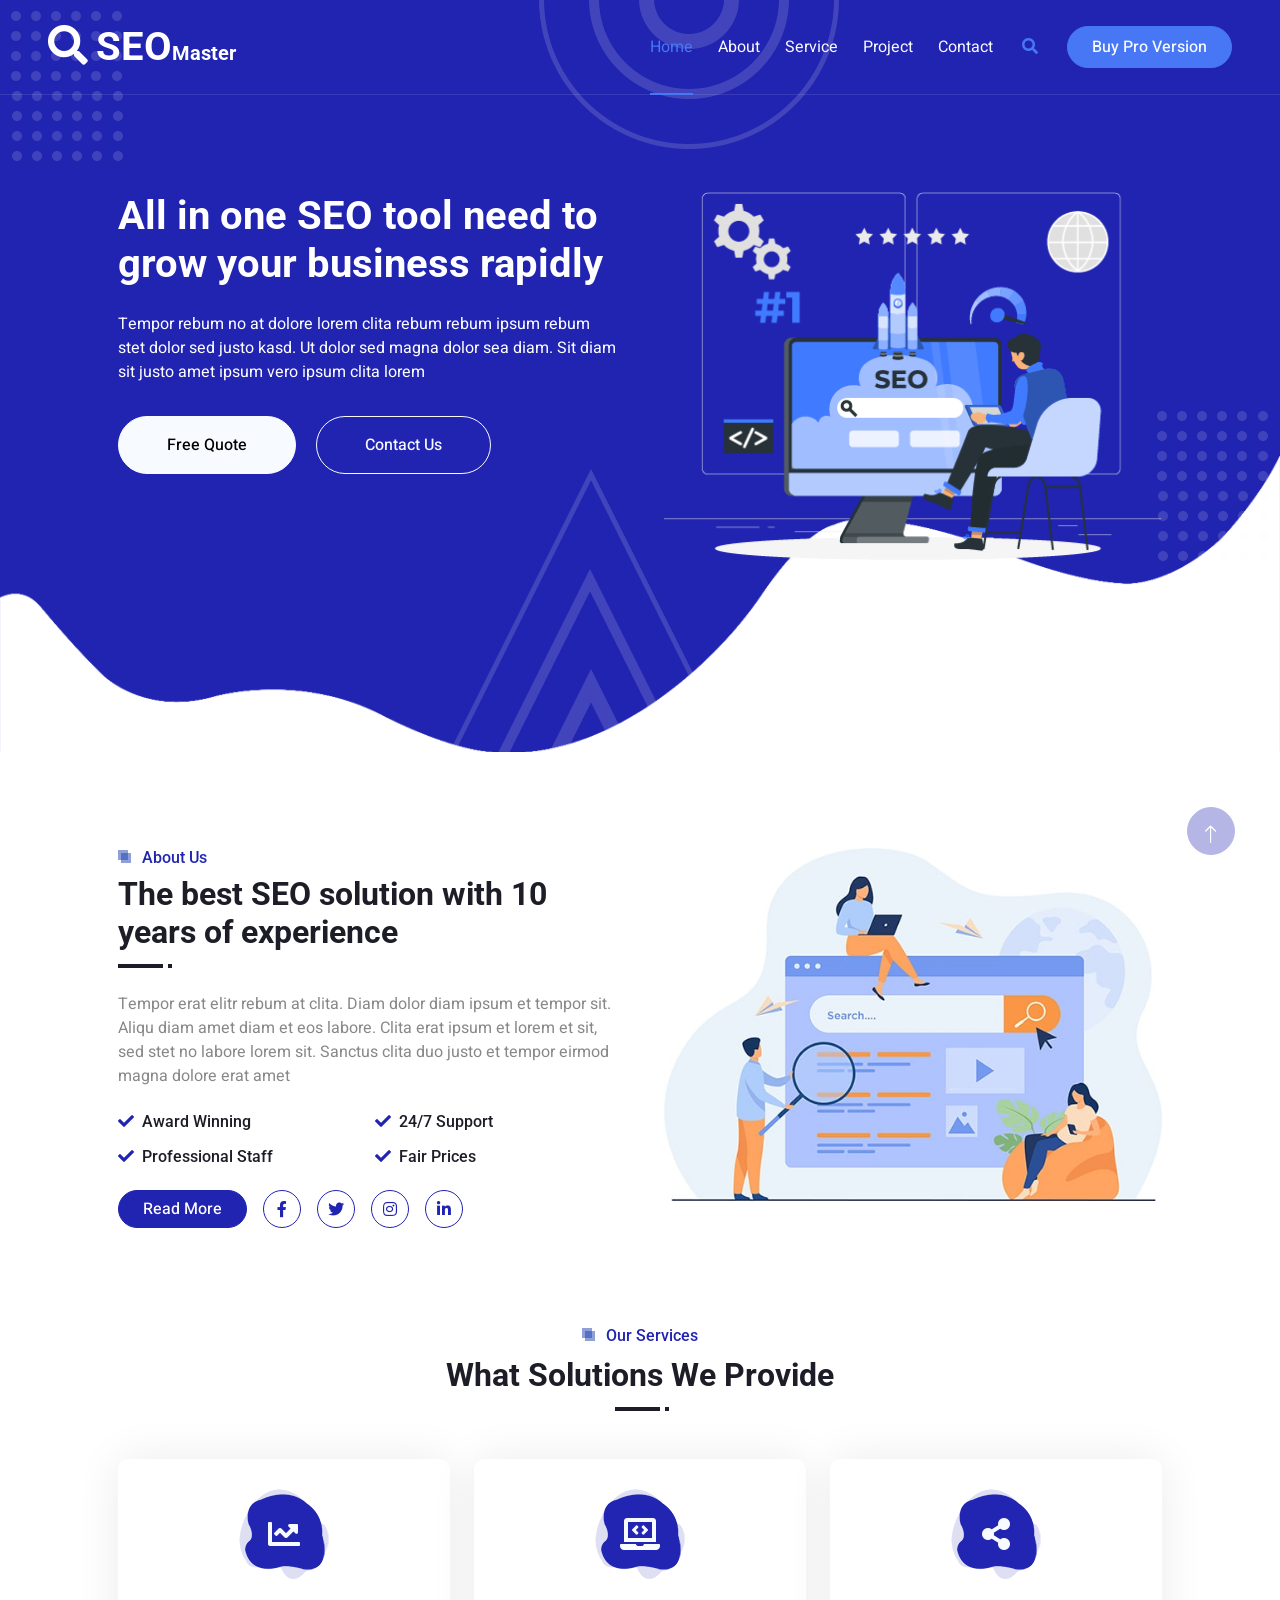
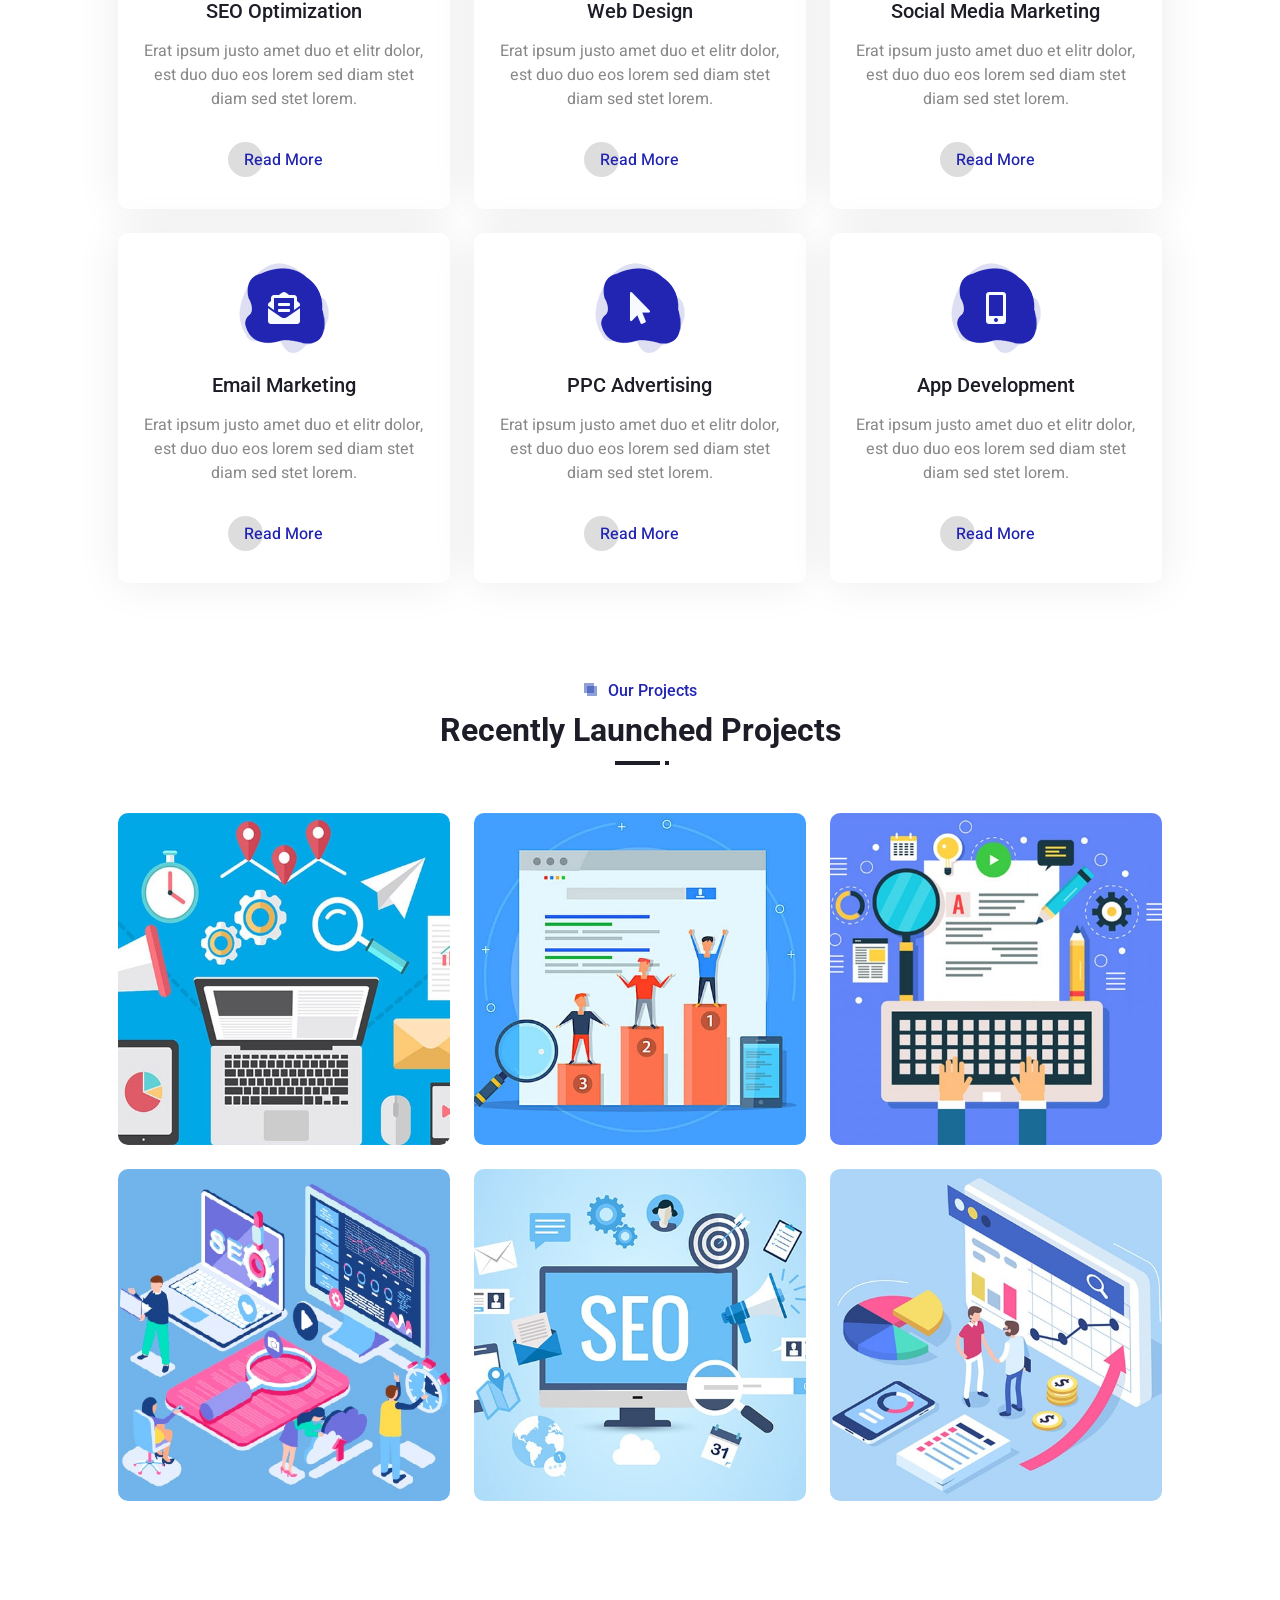
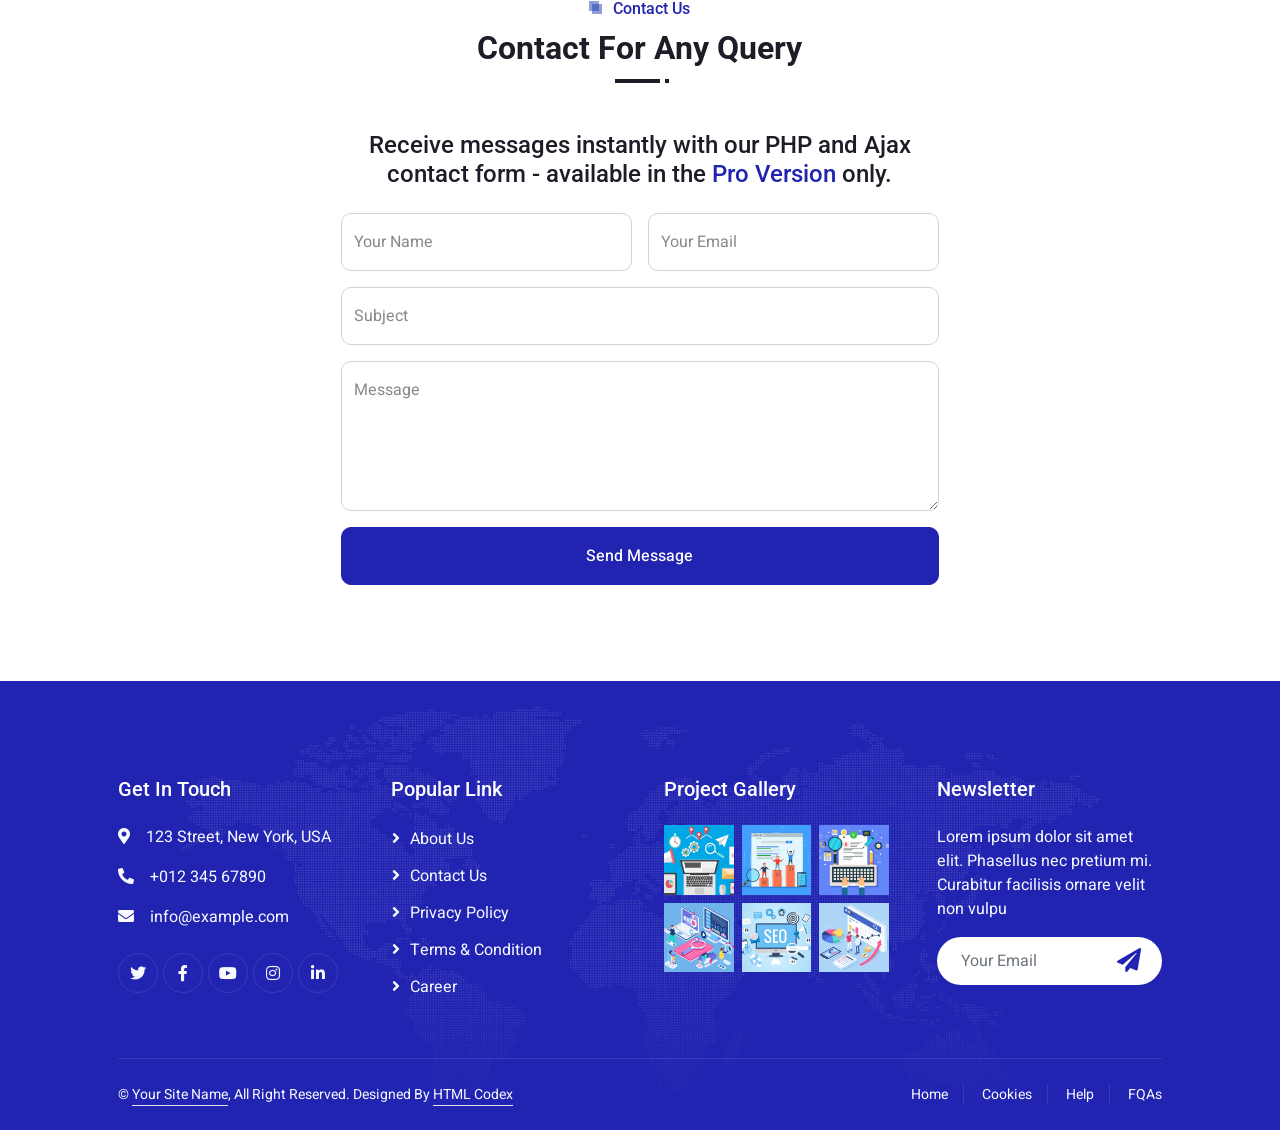
<file: SeoMaster/index.html>
<!DOCTYPE html>
<html lang="en">

<head>
    <meta charset="utf-8">
    <title>SEO Master - SEO Agency Website Template</title>
    <meta content="width=device-width, initial-scale=1.0" name="viewport">
    <meta content="" name="keywords">
    <meta content="" name="description">

    <!-- Favicon -->
    <link href="img/favicon.ico" rel="icon">

    <!-- Google Web Fonts -->
    <link rel="preconnect" href="https://fonts.googleapis.com">
    <link rel="preconnect" href="https://fonts.gstatic.com" crossorigin>
    <link href="https://fonts.googleapis.com/css2?family=Heebo:wght@400;500&family=Roboto:wght@400;500;700&display=swap" rel="stylesheet"> 

    <!-- Icon Font Stylesheet -->
    <link href="https://cdnjs.cloudflare.com/ajax/libs/font-awesome/5.10.0/css/all.min.css" rel="stylesheet">
    <link href="https://cdn.jsdelivr.net/npm/bootstrap-icons@1.4.1/font/bootstrap-icons.css" rel="stylesheet">

    <!-- Libraries Stylesheet -->
    <link href="lib/animate/animate.min.css" rel="stylesheet">

    <!-- Customized Bootstrap Stylesheet -->
    <link href="css/bootstrap.min.css" rel="stylesheet">

    <!-- Template Stylesheet -->
    <link href="css/style.css" rel="stylesheet">
</head>

<body>
    <div class="container-fluid bg-white p-0">
        <!-- Spinner Start -->
        <div id="spinner" class="show bg-white position-fixed translate-middle w-100 vh-100 top-50 start-50 d-flex align-items-center justify-content-center">
            <div class="spinner-grow text-primary" style="width: 3rem; height: 3rem;" role="status">
                <span class="sr-only">Loading...</span>
            </div>
        </div>
        <!-- Spinner End -->


        <!-- Navbar & Hero Start -->
        <div class="container-fluid position-relative p-0">
            <nav class="navbar navbar-expand-lg navbar-light px-4 px-lg-5 py-3 py-lg-0">
                <a href="" class="navbar-brand p-0">
                    <h1 class="m-0"><i class="fa fa-search me-2"></i>SEO<span class="fs-5">Master</span></h1>
                    <!-- <img src="img/logo.png" alt="Logo"> -->
                </a>
                <button class="navbar-toggler" type="button" data-bs-toggle="collapse" data-bs-target="#navbarCollapse">
                    <span class="fa fa-bars"></span>
                </button>
                <div class="collapse navbar-collapse" id="navbarCollapse">
                    <div class="navbar-nav ms-auto py-0">
                        <a href="index.html" class="nav-item nav-link active">Home</a>
                        <a href="about.html" class="nav-item nav-link">About</a>
                        <a href="service.html" class="nav-item nav-link">Service</a>
                        <a href="project.html" class="nav-item nav-link">Project</a>
                        <a href="contact.html" class="nav-item nav-link">Contact</a>
                    </div>
                    <butaton type="button" class="btn text-secondary ms-3"><i class="fa fa-search"></i></butaton>
                    <a href="https://htmlcodex.com/downloading/?item=2059" class="btn btn-secondary text-light rounded-pill py-2 px-4 ms-3">Buy Pro Version</a>
                </div>
            </nav>

            <div class="container-fluid py-5 bg-primary hero-header mb-5">
                <div class="container my-5 py-5 px-lg-5">
                    <div class="row g-5 py-5">
                        <div class="col-lg-6 text-center text-lg-start">
                            <h1 class="text-white mb-4 animated zoomIn">All in one SEO tool need to grow your business rapidly</h1>
                            <p class="text-white pb-3 animated zoomIn">Tempor rebum no at dolore lorem clita rebum rebum ipsum rebum stet dolor sed justo kasd. Ut dolor sed magna dolor sea diam. Sit diam sit justo amet ipsum vero ipsum clita lorem</p>
                            <a href="" class="btn btn-light py-sm-3 px-sm-5 rounded-pill me-3 animated slideInLeft">Free Quote</a>
                            <a href="" class="btn btn-outline-light py-sm-3 px-sm-5 rounded-pill animated slideInRight">Contact Us</a>
                        </div>
                        <div class="col-lg-6 text-center text-lg-start">
                            <img class="img-fluid" src="img/hero.png" alt="">
                        </div>
                    </div>
                </div>
            </div>
        </div>
        <!-- Navbar & Hero End -->


        <!-- About Start -->
        <div class="container-fluid py-5">
            <div class="container px-lg-5">
                <div class="row g-5">
                    <div class="col-lg-6 wow fadeInUp" data-wow-delay="0.1s">
                        <div class="section-title position-relative mb-4 pb-2">
                            <h6 class="position-relative text-primary ps-4">About Us</h6>
                            <h2 class="mt-2">The best SEO solution with 10 years of experience</h2>
                        </div>
                        <p class="mb-4">Tempor erat elitr rebum at clita. Diam dolor diam ipsum et tempor sit. Aliqu diam amet diam et eos labore. Clita erat ipsum et lorem et sit, sed stet no labore lorem sit. Sanctus clita duo justo et tempor eirmod magna dolore erat amet</p>
                        <div class="row g-3">
                            <div class="col-sm-6">
                                <h6 class="mb-3"><i class="fa fa-check text-primary me-2"></i>Award Winning</h6>
                                <h6 class="mb-0"><i class="fa fa-check text-primary me-2"></i>Professional Staff</h6>
                            </div>
                            <div class="col-sm-6">
                                <h6 class="mb-3"><i class="fa fa-check text-primary me-2"></i>24/7 Support</h6>
                                <h6 class="mb-0"><i class="fa fa-check text-primary me-2"></i>Fair Prices</h6>
                            </div>
                        </div>
                        <div class="d-flex align-items-center mt-4">
                            <a class="btn btn-primary rounded-pill px-4 me-3" href="">Read More</a>
                            <a class="btn btn-outline-primary btn-square me-3" href=""><i class="fab fa-facebook-f"></i></a>
                            <a class="btn btn-outline-primary btn-square me-3" href=""><i class="fab fa-twitter"></i></a>
                            <a class="btn btn-outline-primary btn-square me-3" href=""><i class="fab fa-instagram"></i></a>
                            <a class="btn btn-outline-primary btn-square" href=""><i class="fab fa-linkedin-in"></i></a>
                        </div>
                    </div>
                    <div class="col-lg-6">
                        <img class="img-fluid wow zoomIn" data-wow-delay="0.5s" src="img/about.jpg">
                    </div>
                </div>
            </div>
        </div>
        <!-- About End -->


        <!-- Service Start -->
        <div class="container-fluid py-5">
            <div class="container px-lg-5">
                <div class="section-title position-relative text-center mb-5 pb-2 wow fadeInUp" data-wow-delay="0.1s">
                    <h6 class="position-relative d-inline text-primary ps-4">Our Services</h6>
                    <h2 class="mt-2">What Solutions We Provide</h2>
                </div>
                <div class="row g-4">
                    <div class="col-lg-4 col-md-6 wow zoomIn" data-wow-delay="0.1s">
                        <div class="service-item d-flex flex-column justify-content-center text-center rounded">
                            <div class="service-icon flex-shrink-0">
                                <i class="fa fa-chart-line fa-2x"></i>
                            </div>
                            <h5 class="mb-3">SEO Optimization</h5>
                            <p>Erat ipsum justo amet duo et elitr dolor, est duo duo eos lorem sed diam stet diam sed stet lorem.</p>
                            <a class="btn px-3 mt-auto mx-auto" href="">Read More</a>
                        </div>
                    </div>
                    <div class="col-lg-4 col-md-6 wow zoomIn" data-wow-delay="0.3s">
                        <div class="service-item d-flex flex-column justify-content-center text-center rounded">
                            <div class="service-icon flex-shrink-0">
                                <i class="fa fa-laptop-code fa-2x"></i>
                            </div>
                            <h5 class="mb-3">Web Design</h5>
                            <p>Erat ipsum justo amet duo et elitr dolor, est duo duo eos lorem sed diam stet diam sed stet lorem.</p>
                            <a class="btn px-3 mt-auto mx-auto" href="">Read More</a>
                        </div>
                    </div>
                    <div class="col-lg-4 col-md-6 wow zoomIn" data-wow-delay="0.6s">
                        <div class="service-item d-flex flex-column justify-content-center text-center rounded">
                            <div class="service-icon flex-shrink-0">
                                <i class="fa fa-share-alt fa-2x"></i>
                            </div>
                            <h5 class="mb-3">Social Media Marketing</h5>
                            <p>Erat ipsum justo amet duo et elitr dolor, est duo duo eos lorem sed diam stet diam sed stet lorem.</p>
                            <a class="btn px-3 mt-auto mx-auto" href="">Read More</a>
                        </div>
                    </div>
                    <div class="col-lg-4 col-md-6 wow zoomIn" data-wow-delay="0.1s">
                        <div class="service-item d-flex flex-column justify-content-center text-center rounded">
                            <div class="service-icon flex-shrink-0">
                                <i class="fa fa-envelope-open-text fa-2x"></i>
                            </div>
                            <h5 class="mb-3">Email Marketing</h5>
                            <p>Erat ipsum justo amet duo et elitr dolor, est duo duo eos lorem sed diam stet diam sed stet lorem.</p>
                            <a class="btn px-3 mt-auto mx-auto" href="">Read More</a>
                        </div>
                    </div>
                    <div class="col-lg-4 col-md-6 wow zoomIn" data-wow-delay="0.3s">
                        <div class="service-item d-flex flex-column justify-content-center text-center rounded">
                            <div class="service-icon flex-shrink-0">
                                <i class="fa fa-mouse-pointer fa-2x"></i>
                            </div>
                            <h5 class="mb-3">PPC Advertising</h5>
                            <p>Erat ipsum justo amet duo et elitr dolor, est duo duo eos lorem sed diam stet diam sed stet lorem.</p>
                            <a class="btn px-3 mt-auto mx-auto" href="">Read More</a>
                        </div>
                    </div>
                    <div class="col-lg-4 col-md-6 wow zoomIn" data-wow-delay="0.6s">
                        <div class="service-item d-flex flex-column justify-content-center text-center rounded">
                            <div class="service-icon flex-shrink-0">
                                <i class="fa fa-mobile-alt fa-2x"></i>
                            </div>
                            <h5 class="mb-3">App Development</h5>
                            <p>Erat ipsum justo amet duo et elitr dolor, est duo duo eos lorem sed diam stet diam sed stet lorem.</p>
                            <a class="btn px-3 mt-auto mx-auto" href="">Read More</a>
                        </div>
                    </div>
                </div>
            </div>
        </div>
        <!-- Service End -->


        <!-- Portfolio Start -->
        <div class="container-fluid py-5">
            <div class="container px-lg-5">
                <div class="section-title position-relative text-center mb-5 pb-2 wow fadeInUp" data-wow-delay="0.1s">
                    <h6 class="position-relative d-inline text-primary ps-4">Our Projects</h6>
                    <h2 class="mt-2">Recently Launched Projects</h2>
                </div>
                <div class="row g-4">
                    <div class="col-lg-4 col-md-6 portfolio-item wow zoomIn" data-wow-delay="0.1s">
                        <div class="position-relative rounded overflow-hidden">
                            <img class="img-fluid w-100" src="img/portfolio-1.jpg" alt="">
                            <div class="portfolio-overlay">
                                <a class="btn btn-light" href="img/portfolio-1.jpg"><i class="fa fa-plus fa-2x text-primary"></i></a>
                                <div class="mt-auto">
                                    <small class="text-white"><i class="fa fa-folder me-2"></i>Web Design</small>
                                    <a class="h5 d-block text-white mt-1 mb-0" href="">Project Name</a>
                                </div>
                            </div>
                        </div>
                    </div>
                    <div class="col-lg-4 col-md-6 portfolio-item wow zoomIn" data-wow-delay="0.3s">
                        <div class="position-relative rounded overflow-hidden">
                            <img class="img-fluid w-100" src="img/portfolio-2.jpg" alt="">
                            <div class="portfolio-overlay">
                                <a class="btn btn-light" href="img/portfolio-2.jpg"><i class="fa fa-plus fa-2x text-primary"></i></a>
                                <div class="mt-auto">
                                    <small class="text-white"><i class="fa fa-folder me-2"></i>Web Design</small>
                                    <a class="h5 d-block text-white mt-1 mb-0" href="">Project Name</a>
                                </div>
                            </div>
                        </div>
                    </div>
                    <div class="col-lg-4 col-md-6 portfolio-item wow zoomIn" data-wow-delay="0.6s">
                        <div class="position-relative rounded overflow-hidden">
                            <img class="img-fluid w-100" src="img/portfolio-3.jpg" alt="">
                            <div class="portfolio-overlay">
                                <a class="btn btn-light" href="img/portfolio-3.jpg"><i class="fa fa-plus fa-2x text-primary"></i></a>
                                <div class="mt-auto">
                                    <small class="text-white"><i class="fa fa-folder me-2"></i>Web Design</small>
                                    <a class="h5 d-block text-white mt-1 mb-0" href="">Project Name</a>
                                </div>
                            </div>
                        </div>
                    </div>
                    <div class="col-lg-4 col-md-6 portfolio-item wow zoomIn" data-wow-delay="0.1s">
                        <div class="position-relative rounded overflow-hidden">
                            <img class="img-fluid w-100" src="img/portfolio-4.jpg" alt="">
                            <div class="portfolio-overlay">
                                <a class="btn btn-light" href="img/portfolio-4.jpg"><i class="fa fa-plus fa-2x text-primary"></i></a>
                                <div class="mt-auto">
                                    <small class="text-white"><i class="fa fa-folder me-2"></i>Web Design</small>
                                    <a class="h5 d-block text-white mt-1 mb-0" href="">Project Name</a>
                                </div>
                            </div>
                        </div>
                    </div>
                    <div class="col-lg-4 col-md-6 portfolio-item wow zoomIn" data-wow-delay="0.3s">
                        <div class="position-relative rounded overflow-hidden">
                            <img class="img-fluid w-100" src="img/portfolio-5.jpg" alt="">
                            <div class="portfolio-overlay">
                                <a class="btn btn-light" href="img/portfolio-5.jpg"><i class="fa fa-plus fa-2x text-primary"></i></a>
                                <div class="mt-auto">
                                    <small class="text-white"><i class="fa fa-folder me-2"></i>Web Design</small>
                                    <a class="h5 d-block text-white mt-1 mb-0" href="">Project Name</a>
                                </div>
                            </div>
                        </div>
                    </div>
                    <div class="col-lg-4 col-md-6 portfolio-item wow zoomIn" data-wow-delay="0.6s">
                        <div class="position-relative rounded overflow-hidden">
                            <img class="img-fluid w-100" src="img/portfolio-6.jpg" alt="">
                            <div class="portfolio-overlay">
                                <a class="btn btn-light" href="img/portfolio-6.jpg"><i class="fa fa-plus fa-2x text-primary"></i></a>
                                <div class="mt-auto">
                                    <small class="text-white"><i class="fa fa-folder me-2"></i>Web Design</small>
                                    <a class="h5 d-block text-white mt-1 mb-0" href="">Project Name</a>
                                </div>
                            </div>
                        </div>
                    </div>
                </div>
            </div>
        </div>
        <!-- Portfolio End -->


        <!-- Contact Start -->
        <div class="container-fluid py-5">
            <div class="container px-lg-5">
                <div class="row justify-content-center">
                    <div class="col-lg-7">
                        <div class="section-title position-relative text-center mb-5 pb-2 wow fadeInUp" data-wow-delay="0.1s">
                            <h6 class="position-relative d-inline text-primary ps-4">Contact Us</h6>
                            <h2 class="mt-2">Contact For Any Query</h2>
                        </div>
                        <div class="wow fadeInUp" data-wow-delay="0.3s">
                            <h4 class="text-center mb-4">Receive messages instantly with our PHP and Ajax contact form - available in the <a href="https://htmlcodex.com/downloading/?item=2059">Pro Version</a> only.</h4>
                            <form>
                                <div class="row g-3">
                                    <div class="col-md-6">
                                        <div class="form-floating">
                                            <input type="text" class="form-control" id="name" placeholder="Your Name">
                                            <label for="name">Your Name</label>
                                        </div>
                                    </div>
                                    <div class="col-md-6">
                                        <div class="form-floating">
                                            <input type="email" class="form-control" id="email" placeholder="Your Email">
                                            <label for="email">Your Email</label>
                                        </div>
                                    </div>
                                    <div class="col-12">
                                        <div class="form-floating">
                                            <input type="text" class="form-control" id="subject" placeholder="Subject">
                                            <label for="subject">Subject</label>
                                        </div>
                                    </div>
                                    <div class="col-12">
                                        <div class="form-floating">
                                            <textarea class="form-control" placeholder="Leave a message here" id="message" style="height: 150px"></textarea>
                                            <label for="message">Message</label>
                                        </div>
                                    </div>
                                    <div class="col-12">
                                        <button class="btn btn-primary w-100 py-3" type="submit">Send Message</button>
                                    </div>
                                </div>
                            </form>
                        </div>
                    </div>
                </div>
            </div>
        </div>
        <!-- Contact End -->


        <!-- Footer Start -->
        <div class="container-fluid bg-primary text-light footer mt-5 pt-5 wow fadeIn" data-wow-delay="0.1s">
            <div class="container py-5 px-lg-5">
                <div class="row g-5">
                    <div class="col-md-6 col-lg-3">
                        <h5 class="text-white mb-4">Get In Touch</h5>
                        <p><i class="fa fa-map-marker-alt me-3"></i>123 Street, New York, USA</p>
                        <p><i class="fa fa-phone-alt me-3"></i>+012 345 67890</p>
                        <p><i class="fa fa-envelope me-3"></i>info@example.com</p>
                        <div class="d-flex pt-2">
                            <a class="btn btn-outline-light btn-social" href=""><i class="fab fa-twitter"></i></a>
                            <a class="btn btn-outline-light btn-social" href=""><i class="fab fa-facebook-f"></i></a>
                            <a class="btn btn-outline-light btn-social" href=""><i class="fab fa-youtube"></i></a>
                            <a class="btn btn-outline-light btn-social" href=""><i class="fab fa-instagram"></i></a>
                            <a class="btn btn-outline-light btn-social" href=""><i class="fab fa-linkedin-in"></i></a>
                        </div>
                    </div>
                    <div class="col-md-6 col-lg-3">
                        <h5 class="text-white mb-4">Popular Link</h5>
                        <a class="btn btn-link" href="">About Us</a>
                        <a class="btn btn-link" href="">Contact Us</a>
                        <a class="btn btn-link" href="">Privacy Policy</a>
                        <a class="btn btn-link" href="">Terms & Condition</a>
                        <a class="btn btn-link" href="">Career</a>
                    </div>
                    <div class="col-md-6 col-lg-3">
                        <h5 class="text-white mb-4">Project Gallery</h5>
                        <div class="row g-2">
                            <div class="col-4">
                                <img class="img-fluid" src="img/portfolio-1.jpg" alt="Image">
                            </div>
                            <div class="col-4">
                                <img class="img-fluid" src="img/portfolio-2.jpg" alt="Image">
                            </div>
                            <div class="col-4">
                                <img class="img-fluid" src="img/portfolio-3.jpg" alt="Image">
                            </div>
                            <div class="col-4">
                                <img class="img-fluid" src="img/portfolio-4.jpg" alt="Image">
                            </div>
                            <div class="col-4">
                                <img class="img-fluid" src="img/portfolio-5.jpg" alt="Image">
                            </div>
                            <div class="col-4">
                                <img class="img-fluid" src="img/portfolio-6.jpg" alt="Image">
                            </div>
                        </div>
                    </div>
                    <div class="col-md-6 col-lg-3">
                        <h5 class="text-white mb-4">Newsletter</h5>
                        <p>Lorem ipsum dolor sit amet elit. Phasellus nec pretium mi. Curabitur facilisis ornare velit non vulpu</p>
                        <div class="position-relative w-100 mt-3">
                            <input class="form-control border-0 rounded-pill w-100 ps-4 pe-5" type="text" placeholder="Your Email" style="height: 48px;">
                            <button type="button" class="btn shadow-none position-absolute top-0 end-0 mt-1 me-2"><i class="fa fa-paper-plane text-primary fs-4"></i></button>
                        </div>
                    </div>
                </div>
            </div>
            <div class="container px-lg-5">
                <div class="copyright">
                    <div class="row">
                        <div class="col-md-6 text-center text-md-start mb-3 mb-md-0">
                            &copy; <a class="border-bottom" href="#">Your Site Name</a>, All Right Reserved. 
							<!--/*** The author’s attribution link below must remain intact on your website. ***/-->
                            <!--/*** If you wish to remove this credit link, please purchase the Pro Version from https://htmlcodex.com . ***/-->
                            Designed By <a class="border-bottom" href="https://htmlcodex.com">HTML Codex</a>
                        </div>
                        <div class="col-md-6 text-center text-md-end">
                            <div class="footer-menu">
                                <a href="">Home</a>
                                <a href="">Cookies</a>
                                <a href="">Help</a>
                                <a href="">FQAs</a>
                            </div>
                        </div>
                    </div>
                </div>
            </div>
        </div>
        <!-- Footer End -->


        <!-- Back to Top -->
        <a href="#" class="btn btn-lg btn-primary btn-lg-square back-to-top pt-2"><i class="bi bi-arrow-up"></i></a>
    </div>

    <!-- JavaScript Libraries -->
    <script src="https://code.jquery.com/jquery-3.4.1.min.js"></script>
    <script src="https://cdn.jsdelivr.net/npm/bootstrap@5.0.0/dist/js/bootstrap.bundle.min.js"></script>
    <script src="lib/wow/wow.min.js"></script>
    <script src="lib/easing/easing.min.js"></script>
    <script src="lib/waypoints/waypoints.min.js"></script>

    <!-- Template Javascript -->
    <script src="js/main.js"></script>
</body>

</html>
</file>
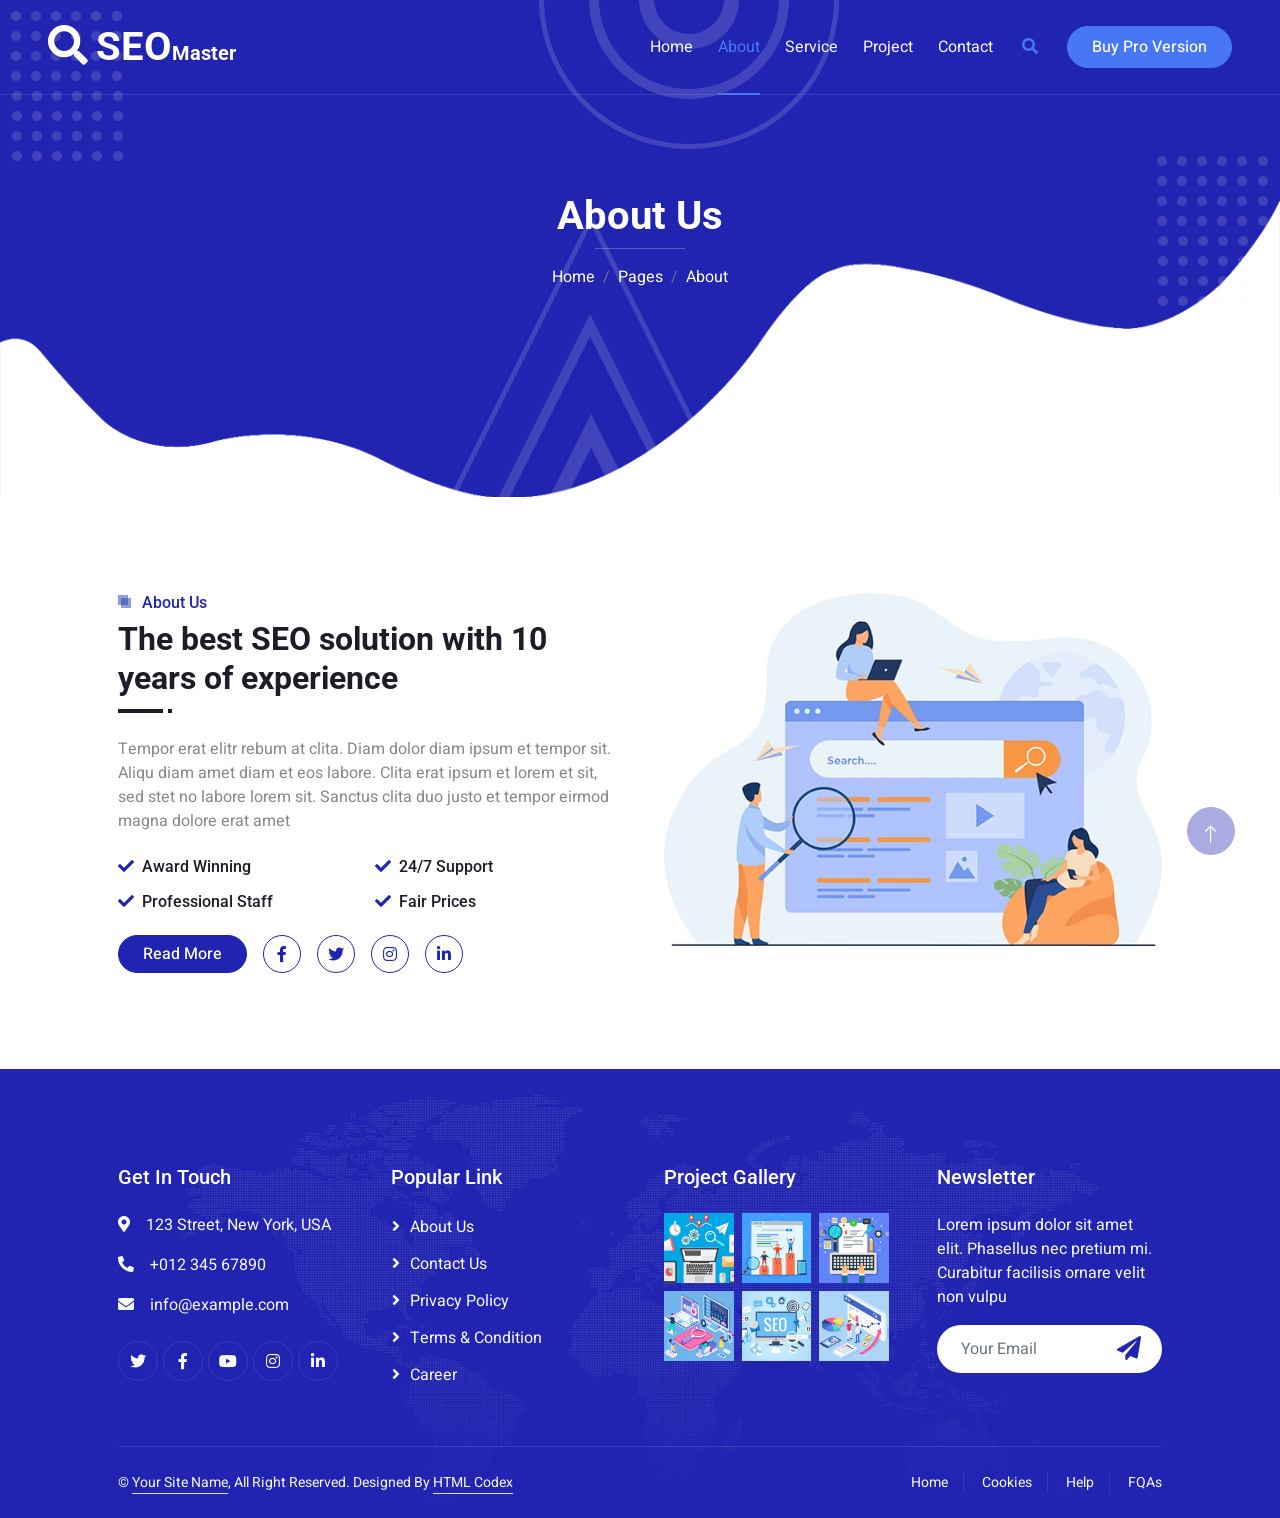
<file: SeoMaster/about.html>
<!DOCTYPE html>
<html lang="en">

<head>
    <meta charset="utf-8">
    <title>SEO Master - SEO Agency Website Template</title>
    <meta content="width=device-width, initial-scale=1.0" name="viewport">
    <meta content="" name="keywords">
    <meta content="" name="description">

    <!-- Favicon -->
    <link href="img/favicon.ico" rel="icon">

    <!-- Google Web Fonts -->
    <link rel="preconnect" href="https://fonts.googleapis.com">
    <link rel="preconnect" href="https://fonts.gstatic.com" crossorigin>
    <link href="https://fonts.googleapis.com/css2?family=Heebo:wght@400;500&family=Roboto:wght@400;500;700&display=swap" rel="stylesheet"> 

    <!-- Icon Font Stylesheet -->
    <link href="https://cdnjs.cloudflare.com/ajax/libs/font-awesome/5.10.0/css/all.min.css" rel="stylesheet">
    <link href="https://cdn.jsdelivr.net/npm/bootstrap-icons@1.4.1/font/bootstrap-icons.css" rel="stylesheet">

    <!-- Libraries Stylesheet -->
    <link href="lib/animate/animate.min.css" rel="stylesheet">

    <!-- Customized Bootstrap Stylesheet -->
    <link href="css/bootstrap.min.css" rel="stylesheet">

    <!-- Template Stylesheet -->
    <link href="css/style.css" rel="stylesheet">
</head>

<body>
    <div class="container-fluid bg-white p-0">
        <!-- Spinner Start -->
        <div id="spinner" class="show bg-white position-fixed translate-middle w-100 vh-100 top-50 start-50 d-flex align-items-center justify-content-center">
            <div class="spinner-grow text-primary" style="width: 3rem; height: 3rem;" role="status">
                <span class="sr-only">Loading...</span>
            </div>
        </div>
        <!-- Spinner End -->


        <!-- Navbar & Hero Start -->
        <div class="container-fluid position-relative p-0">
            <nav class="navbar navbar-expand-lg navbar-light px-4 px-lg-5 py-3 py-lg-0">
                <a href="" class="navbar-brand p-0">
                    <h1 class="m-0"><i class="fa fa-search me-2"></i>SEO<span class="fs-5">Master</span></h1>
                    <!-- <img src="img/logo.png" alt="Logo"> -->
                </a>
                <button class="navbar-toggler" type="button" data-bs-toggle="collapse" data-bs-target="#navbarCollapse">
                    <span class="fa fa-bars"></span>
                </button>
                <div class="collapse navbar-collapse" id="navbarCollapse">
                    <div class="navbar-nav ms-auto py-0">
                        <a href="index.html" class="nav-item nav-link">Home</a>
                        <a href="about.html" class="nav-item nav-link active">About</a>
                        <a href="service.html" class="nav-item nav-link">Service</a>
                        <a href="project.html" class="nav-item nav-link">Project</a>
                        <a href="contact.html" class="nav-item nav-link">Contact</a>
                    </div>
                    <butaton type="button" class="btn text-secondary ms-3"><i class="fa fa-search"></i></butaton>
                    <a href="https://htmlcodex.com/downloading/?item=2059" class="btn btn-secondary text-light rounded-pill py-2 px-4 ms-3">Buy Pro Version</a>
                </div>
            </nav>

            <div class="container-fluid py-5 bg-primary hero-header mb-5">
                <div class="container my-5 py-5 px-lg-5">
                    <div class="row g-5 py-5">
                        <div class="col-12 text-center">
                            <h1 class="text-white animated zoomIn">About Us</h1>
                            <hr class="bg-white mx-auto mt-0" style="width: 90px;">
                            <nav aria-label="breadcrumb">
                                <ol class="breadcrumb justify-content-center">
                                    <li class="breadcrumb-item"><a class="text-white" href="#">Home</a></li>
                                    <li class="breadcrumb-item"><a class="text-white" href="#">Pages</a></li>
                                    <li class="breadcrumb-item text-white active" aria-current="page">About</li>
                                </ol>
                            </nav>
                        </div>
                    </div>
                </div>
            </div>
        </div>
        <!-- Navbar & Hero End -->


        <!-- About Start -->
        <div class="container-fluid py-5">
            <div class="container px-lg-5">
                <div class="row g-5">
                    <div class="col-lg-6 wow fadeInUp" data-wow-delay="0.1s">
                        <div class="section-title position-relative mb-4 pb-2">
                            <h6 class="position-relative text-primary ps-4">About Us</h6>
                            <h2 class="mt-2">The best SEO solution with 10 years of experience</h2>
                        </div>
                        <p class="mb-4">Tempor erat elitr rebum at clita. Diam dolor diam ipsum et tempor sit. Aliqu diam amet diam et eos labore. Clita erat ipsum et lorem et sit, sed stet no labore lorem sit. Sanctus clita duo justo et tempor eirmod magna dolore erat amet</p>
                        <div class="row g-3">
                            <div class="col-sm-6">
                                <h6 class="mb-3"><i class="fa fa-check text-primary me-2"></i>Award Winning</h6>
                                <h6 class="mb-0"><i class="fa fa-check text-primary me-2"></i>Professional Staff</h6>
                            </div>
                            <div class="col-sm-6">
                                <h6 class="mb-3"><i class="fa fa-check text-primary me-2"></i>24/7 Support</h6>
                                <h6 class="mb-0"><i class="fa fa-check text-primary me-2"></i>Fair Prices</h6>
                            </div>
                        </div>
                        <div class="d-flex align-items-center mt-4">
                            <a class="btn btn-primary rounded-pill px-4 me-3" href="">Read More</a>
                            <a class="btn btn-outline-primary btn-square me-3" href=""><i class="fab fa-facebook-f"></i></a>
                            <a class="btn btn-outline-primary btn-square me-3" href=""><i class="fab fa-twitter"></i></a>
                            <a class="btn btn-outline-primary btn-square me-3" href=""><i class="fab fa-instagram"></i></a>
                            <a class="btn btn-outline-primary btn-square" href=""><i class="fab fa-linkedin-in"></i></a>
                        </div>
                    </div>
                    <div class="col-lg-6">
                        <img class="img-fluid wow zoomIn" data-wow-delay="0.5s" src="img/about.jpg">
                    </div>
                </div>
            </div>
        </div>
        <!-- About End -->
        

        <!-- Footer Start -->
        <div class="container-fluid bg-primary text-light footer mt-5 pt-5 wow fadeIn" data-wow-delay="0.1s">
            <div class="container py-5 px-lg-5">
                <div class="row g-5">
                    <div class="col-md-6 col-lg-3">
                        <h5 class="text-white mb-4">Get In Touch</h5>
                        <p><i class="fa fa-map-marker-alt me-3"></i>123 Street, New York, USA</p>
                        <p><i class="fa fa-phone-alt me-3"></i>+012 345 67890</p>
                        <p><i class="fa fa-envelope me-3"></i>info@example.com</p>
                        <div class="d-flex pt-2">
                            <a class="btn btn-outline-light btn-social" href=""><i class="fab fa-twitter"></i></a>
                            <a class="btn btn-outline-light btn-social" href=""><i class="fab fa-facebook-f"></i></a>
                            <a class="btn btn-outline-light btn-social" href=""><i class="fab fa-youtube"></i></a>
                            <a class="btn btn-outline-light btn-social" href=""><i class="fab fa-instagram"></i></a>
                            <a class="btn btn-outline-light btn-social" href=""><i class="fab fa-linkedin-in"></i></a>
                        </div>
                    </div>
                    <div class="col-md-6 col-lg-3">
                        <h5 class="text-white mb-4">Popular Link</h5>
                        <a class="btn btn-link" href="">About Us</a>
                        <a class="btn btn-link" href="">Contact Us</a>
                        <a class="btn btn-link" href="">Privacy Policy</a>
                        <a class="btn btn-link" href="">Terms & Condition</a>
                        <a class="btn btn-link" href="">Career</a>
                    </div>
                    <div class="col-md-6 col-lg-3">
                        <h5 class="text-white mb-4">Project Gallery</h5>
                        <div class="row g-2">
                            <div class="col-4">
                                <img class="img-fluid" src="img/portfolio-1.jpg" alt="Image">
                            </div>
                            <div class="col-4">
                                <img class="img-fluid" src="img/portfolio-2.jpg" alt="Image">
                            </div>
                            <div class="col-4">
                                <img class="img-fluid" src="img/portfolio-3.jpg" alt="Image">
                            </div>
                            <div class="col-4">
                                <img class="img-fluid" src="img/portfolio-4.jpg" alt="Image">
                            </div>
                            <div class="col-4">
                                <img class="img-fluid" src="img/portfolio-5.jpg" alt="Image">
                            </div>
                            <div class="col-4">
                                <img class="img-fluid" src="img/portfolio-6.jpg" alt="Image">
                            </div>
                        </div>
                    </div>
                    <div class="col-md-6 col-lg-3">
                        <h5 class="text-white mb-4">Newsletter</h5>
                        <p>Lorem ipsum dolor sit amet elit. Phasellus nec pretium mi. Curabitur facilisis ornare velit non vulpu</p>
                        <div class="position-relative w-100 mt-3">
                            <input class="form-control border-0 rounded-pill w-100 ps-4 pe-5" type="text" placeholder="Your Email" style="height: 48px;">
                            <button type="button" class="btn shadow-none position-absolute top-0 end-0 mt-1 me-2"><i class="fa fa-paper-plane text-primary fs-4"></i></button>
                        </div>
                    </div>
                </div>
            </div>
            <div class="container px-lg-5">
                <div class="copyright">
                    <div class="row">
                        <div class="col-md-6 text-center text-md-start mb-3 mb-md-0">
                            &copy; <a class="border-bottom" href="#">Your Site Name</a>, All Right Reserved. 
							<!--/*** The author’s attribution link below must remain intact on your website. ***/-->
                            <!--/*** If you wish to remove this credit link, please purchase the Pro Version from https://htmlcodex.com . ***/-->
                            Designed By <a class="border-bottom" href="https://htmlcodex.com">HTML Codex</a>
                        </div>
                        <div class="col-md-6 text-center text-md-end">
                            <div class="footer-menu">
                                <a href="">Home</a>
                                <a href="">Cookies</a>
                                <a href="">Help</a>
                                <a href="">FQAs</a>
                            </div>
                        </div>
                    </div>
                </div>
            </div>
        </div>
        <!-- Footer End -->


        <!-- Back to Top -->
        <a href="#" class="btn btn-lg btn-primary btn-lg-square back-to-top pt-2"><i class="bi bi-arrow-up"></i></a>
    </div>

    <!-- JavaScript Libraries -->
    <script src="https://code.jquery.com/jquery-3.4.1.min.js"></script>
    <script src="https://cdn.jsdelivr.net/npm/bootstrap@5.0.0/dist/js/bootstrap.bundle.min.js"></script>
    <script src="lib/wow/wow.min.js"></script>
    <script src="lib/easing/easing.min.js"></script>
    <script src="lib/waypoints/waypoints.min.js"></script>

    <!-- Template Javascript -->
    <script src="js/main.js"></script>
</body>

</html>
</file>
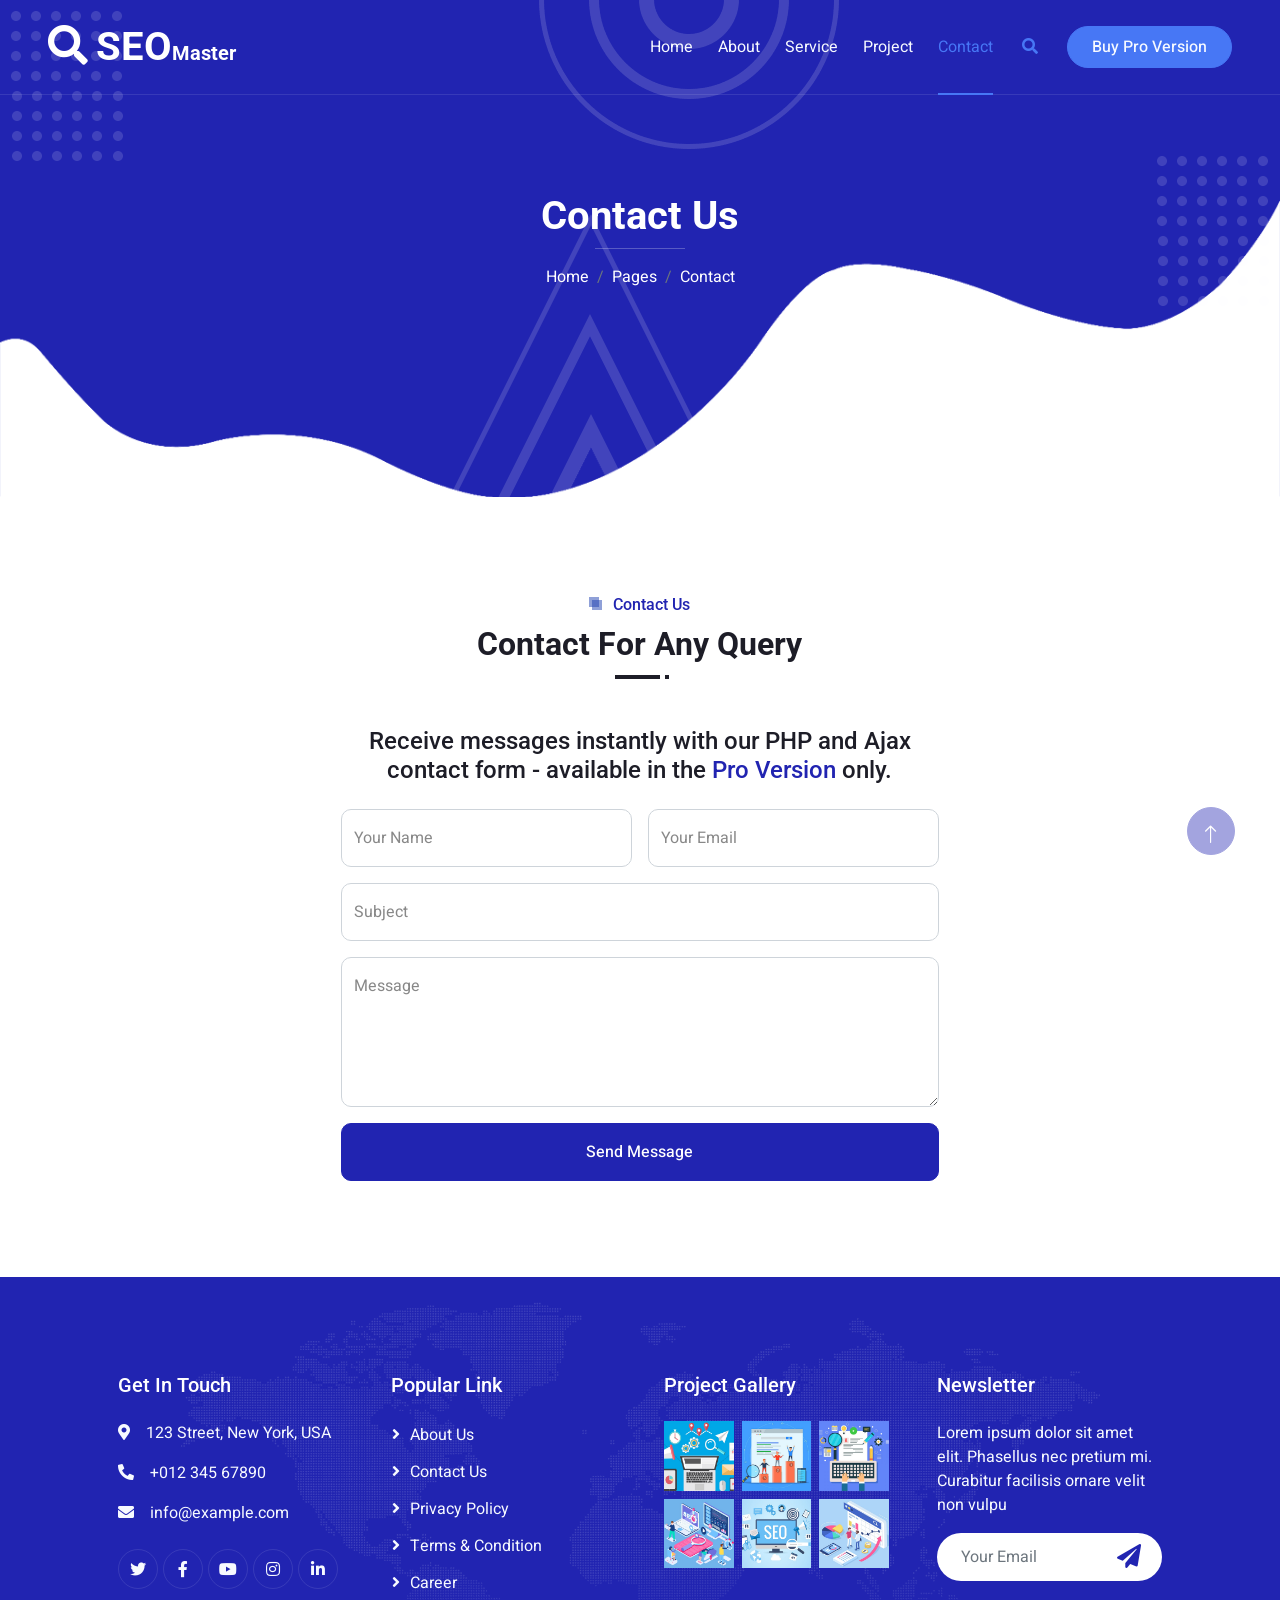
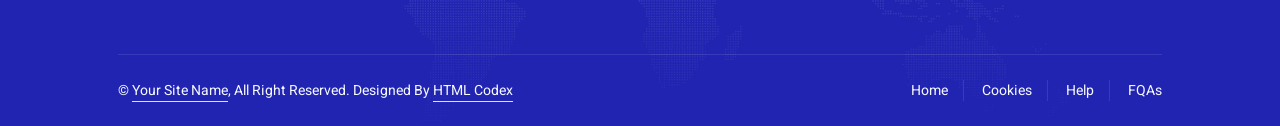
<file: SeoMaster/contact.html>
<!DOCTYPE html>
<html lang="en">

<head>
    <meta charset="utf-8">
    <title>SEO Master - SEO Agency Website Template</title>
    <meta content="width=device-width, initial-scale=1.0" name="viewport">
    <meta content="" name="keywords">
    <meta content="" name="description">

    <!-- Favicon -->
    <link href="img/favicon.ico" rel="icon">

    <!-- Google Web Fonts -->
    <link rel="preconnect" href="https://fonts.googleapis.com">
    <link rel="preconnect" href="https://fonts.gstatic.com" crossorigin>
    <link href="https://fonts.googleapis.com/css2?family=Heebo:wght@400;500&family=Roboto:wght@400;500;700&display=swap" rel="stylesheet"> 

    <!-- Icon Font Stylesheet -->
    <link href="https://cdnjs.cloudflare.com/ajax/libs/font-awesome/5.10.0/css/all.min.css" rel="stylesheet">
    <link href="https://cdn.jsdelivr.net/npm/bootstrap-icons@1.4.1/font/bootstrap-icons.css" rel="stylesheet">

    <!-- Libraries Stylesheet -->
    <link href="lib/animate/animate.min.css" rel="stylesheet">

    <!-- Customized Bootstrap Stylesheet -->
    <link href="css/bootstrap.min.css" rel="stylesheet">

    <!-- Template Stylesheet -->
    <link href="css/style.css" rel="stylesheet">
</head>

<body>
    <div class="container-fluid bg-white p-0">
        <!-- Spinner Start -->
        <div id="spinner" class="show bg-white position-fixed translate-middle w-100 vh-100 top-50 start-50 d-flex align-items-center justify-content-center">
            <div class="spinner-grow text-primary" style="width: 3rem; height: 3rem;" role="status">
                <span class="sr-only">Loading...</span>
            </div>
        </div>
        <!-- Spinner End -->


        <!-- Navbar & Hero Start -->
        <div class="container-fluid position-relative p-0">
            <nav class="navbar navbar-expand-lg navbar-light px-4 px-lg-5 py-3 py-lg-0">
                <a href="" class="navbar-brand p-0">
                    <h1 class="m-0"><i class="fa fa-search me-2"></i>SEO<span class="fs-5">Master</span></h1>
                    <!-- <img src="img/logo.png" alt="Logo"> -->
                </a>
                <button class="navbar-toggler" type="button" data-bs-toggle="collapse" data-bs-target="#navbarCollapse">
                    <span class="fa fa-bars"></span>
                </button>
                <div class="collapse navbar-collapse" id="navbarCollapse">
                    <div class="navbar-nav ms-auto py-0">
                        <a href="index.html" class="nav-item nav-link">Home</a>
                        <a href="about.html" class="nav-item nav-link">About</a>
                        <a href="service.html" class="nav-item nav-link">Service</a>
                        <a href="project.html" class="nav-item nav-link">Project</a>
                        <a href="contact.html" class="nav-item nav-link active">Contact</a>
                    </div>
                    <butaton type="button" class="btn text-secondary ms-3"><i class="fa fa-search"></i></butaton>
                    <a href="https://htmlcodex.com/downloading/?item=2059" class="btn btn-secondary text-light rounded-pill py-2 px-4 ms-3">Buy Pro Version</a>
                </div>
            </nav>

            <div class="container-fluid py-5 bg-primary hero-header mb-5">
                <div class="container my-5 py-5 px-lg-5">
                    <div class="row g-5 py-5">
                        <div class="col-12 text-center">
                            <h1 class="text-white animated zoomIn">Contact Us</h1>
                            <hr class="bg-white mx-auto mt-0" style="width: 90px;">
                            <nav aria-label="breadcrumb">
                                <ol class="breadcrumb justify-content-center">
                                    <li class="breadcrumb-item"><a class="text-white" href="#">Home</a></li>
                                    <li class="breadcrumb-item"><a class="text-white" href="#">Pages</a></li>
                                    <li class="breadcrumb-item text-white active" aria-current="page">Contact</li>
                                </ol>
                            </nav>
                        </div>
                    </div>
                </div>
            </div>
        </div>
        <!-- Navbar & Hero End -->


        <!-- Contact Start -->
        <div class="container-fluid py-5">
            <div class="container px-lg-5">
                <div class="row justify-content-center">
                    <div class="col-lg-7">
                        <div class="section-title position-relative text-center mb-5 pb-2 wow fadeInUp" data-wow-delay="0.1s">
                            <h6 class="position-relative d-inline text-primary ps-4">Contact Us</h6>
                            <h2 class="mt-2">Contact For Any Query</h2>
                        </div>
                        <div class="wow fadeInUp" data-wow-delay="0.3s">
                            <h4 class="text-center mb-4">Receive messages instantly with our PHP and Ajax contact form - available in the <a href="https://htmlcodex.com/downloading/?item=2059">Pro Version</a> only.</h4>
                            <form>
                                <div class="row g-3">
                                    <div class="col-md-6">
                                        <div class="form-floating">
                                            <input type="text" class="form-control" id="name" placeholder="Your Name">
                                            <label for="name">Your Name</label>
                                        </div>
                                    </div>
                                    <div class="col-md-6">
                                        <div class="form-floating">
                                            <input type="email" class="form-control" id="email" placeholder="Your Email">
                                            <label for="email">Your Email</label>
                                        </div>
                                    </div>
                                    <div class="col-12">
                                        <div class="form-floating">
                                            <input type="text" class="form-control" id="subject" placeholder="Subject">
                                            <label for="subject">Subject</label>
                                        </div>
                                    </div>
                                    <div class="col-12">
                                        <div class="form-floating">
                                            <textarea class="form-control" placeholder="Leave a message here" id="message" style="height: 150px"></textarea>
                                            <label for="message">Message</label>
                                        </div>
                                    </div>
                                    <div class="col-12">
                                        <button class="btn btn-primary w-100 py-3" type="submit">Send Message</button>
                                    </div>
                                </div>
                            </form>
                        </div>
                    </div>
                </div>
            </div>
        </div>
        <!-- Contact End -->
        

        <!-- Footer Start -->
        <div class="container-fluid bg-primary text-light footer mt-5 pt-5 wow fadeIn" data-wow-delay="0.1s">
            <div class="container py-5 px-lg-5">
                <div class="row g-5">
                    <div class="col-md-6 col-lg-3">
                        <h5 class="text-white mb-4">Get In Touch</h5>
                        <p><i class="fa fa-map-marker-alt me-3"></i>123 Street, New York, USA</p>
                        <p><i class="fa fa-phone-alt me-3"></i>+012 345 67890</p>
                        <p><i class="fa fa-envelope me-3"></i>info@example.com</p>
                        <div class="d-flex pt-2">
                            <a class="btn btn-outline-light btn-social" href=""><i class="fab fa-twitter"></i></a>
                            <a class="btn btn-outline-light btn-social" href=""><i class="fab fa-facebook-f"></i></a>
                            <a class="btn btn-outline-light btn-social" href=""><i class="fab fa-youtube"></i></a>
                            <a class="btn btn-outline-light btn-social" href=""><i class="fab fa-instagram"></i></a>
                            <a class="btn btn-outline-light btn-social" href=""><i class="fab fa-linkedin-in"></i></a>
                        </div>
                    </div>
                    <div class="col-md-6 col-lg-3">
                        <h5 class="text-white mb-4">Popular Link</h5>
                        <a class="btn btn-link" href="">About Us</a>
                        <a class="btn btn-link" href="">Contact Us</a>
                        <a class="btn btn-link" href="">Privacy Policy</a>
                        <a class="btn btn-link" href="">Terms & Condition</a>
                        <a class="btn btn-link" href="">Career</a>
                    </div>
                    <div class="col-md-6 col-lg-3">
                        <h5 class="text-white mb-4">Project Gallery</h5>
                        <div class="row g-2">
                            <div class="col-4">
                                <img class="img-fluid" src="img/portfolio-1.jpg" alt="Image">
                            </div>
                            <div class="col-4">
                                <img class="img-fluid" src="img/portfolio-2.jpg" alt="Image">
                            </div>
                            <div class="col-4">
                                <img class="img-fluid" src="img/portfolio-3.jpg" alt="Image">
                            </div>
                            <div class="col-4">
                                <img class="img-fluid" src="img/portfolio-4.jpg" alt="Image">
                            </div>
                            <div class="col-4">
                                <img class="img-fluid" src="img/portfolio-5.jpg" alt="Image">
                            </div>
                            <div class="col-4">
                                <img class="img-fluid" src="img/portfolio-6.jpg" alt="Image">
                            </div>
                        </div>
                    </div>
                    <div class="col-md-6 col-lg-3">
                        <h5 class="text-white mb-4">Newsletter</h5>
                        <p>Lorem ipsum dolor sit amet elit. Phasellus nec pretium mi. Curabitur facilisis ornare velit non vulpu</p>
                        <div class="position-relative w-100 mt-3">
                            <input class="form-control border-0 rounded-pill w-100 ps-4 pe-5" type="text" placeholder="Your Email" style="height: 48px;">
                            <button type="button" class="btn shadow-none position-absolute top-0 end-0 mt-1 me-2"><i class="fa fa-paper-plane text-primary fs-4"></i></button>
                        </div>
                    </div>
                </div>
            </div>
            <div class="container px-lg-5">
                <div class="copyright">
                    <div class="row">
                        <div class="col-md-6 text-center text-md-start mb-3 mb-md-0">
                            &copy; <a class="border-bottom" href="#">Your Site Name</a>, All Right Reserved. 
							<!--/*** The author’s attribution link below must remain intact on your website. ***/-->
                            <!--/*** If you wish to remove this credit link, please purchase the Pro Version from https://htmlcodex.com . ***/-->
                            Designed By <a class="border-bottom" href="https://htmlcodex.com">HTML Codex</a>
                        </div>
                        <div class="col-md-6 text-center text-md-end">
                            <div class="footer-menu">
                                <a href="">Home</a>
                                <a href="">Cookies</a>
                                <a href="">Help</a>
                                <a href="">FQAs</a>
                            </div>
                        </div>
                    </div>
                </div>
            </div>
        </div>
        <!-- Footer End -->


        <!-- Back to Top -->
        <a href="#" class="btn btn-lg btn-primary btn-lg-square back-to-top pt-2"><i class="bi bi-arrow-up"></i></a>
    </div>

    <!-- JavaScript Libraries -->
    <script src="https://code.jquery.com/jquery-3.4.1.min.js"></script>
    <script src="https://cdn.jsdelivr.net/npm/bootstrap@5.0.0/dist/js/bootstrap.bundle.min.js"></script>
    <script src="lib/wow/wow.min.js"></script>
    <script src="lib/easing/easing.min.js"></script>
    <script src="lib/waypoints/waypoints.min.js"></script>

    <!-- Template Javascript -->
    <script src="js/main.js"></script>
</body>

</html>
</file>
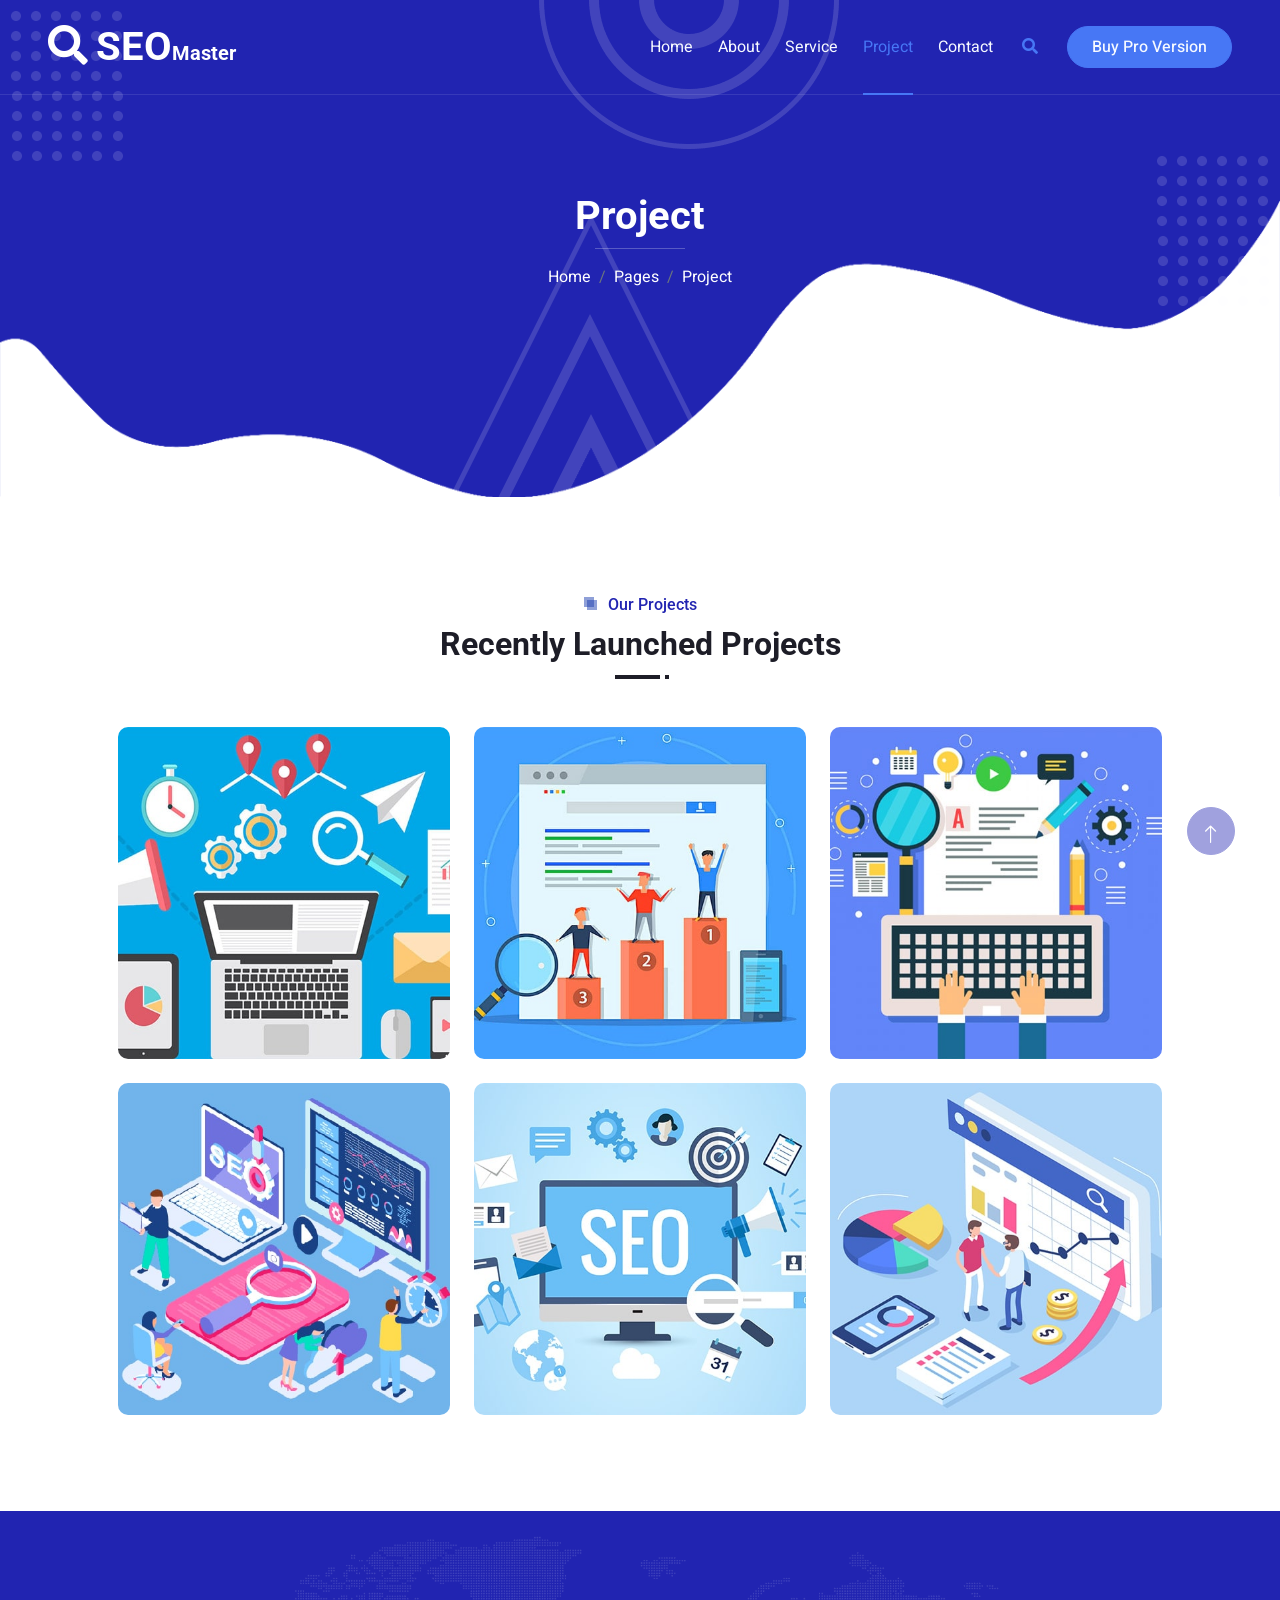
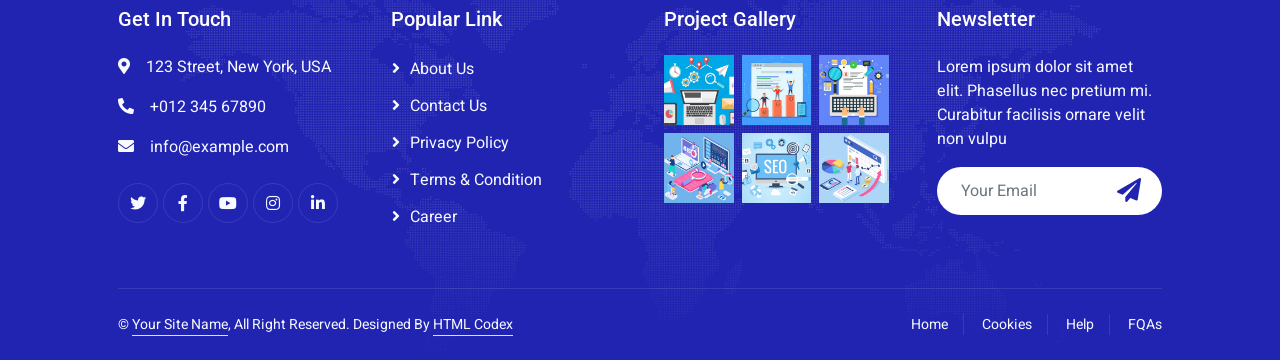
<file: SeoMaster/project.html>
<!DOCTYPE html>
<html lang="en">

<head>
    <meta charset="utf-8">
    <title>SEO Master - SEO Agency Website Template</title>
    <meta content="width=device-width, initial-scale=1.0" name="viewport">
    <meta content="" name="keywords">
    <meta content="" name="description">

    <!-- Favicon -->
    <link href="img/favicon.ico" rel="icon">

    <!-- Google Web Fonts -->
    <link rel="preconnect" href="https://fonts.googleapis.com">
    <link rel="preconnect" href="https://fonts.gstatic.com" crossorigin>
    <link href="https://fonts.googleapis.com/css2?family=Heebo:wght@400;500&family=Roboto:wght@400;500;700&display=swap" rel="stylesheet"> 

    <!-- Icon Font Stylesheet -->
    <link href="https://cdnjs.cloudflare.com/ajax/libs/font-awesome/5.10.0/css/all.min.css" rel="stylesheet">
    <link href="https://cdn.jsdelivr.net/npm/bootstrap-icons@1.4.1/font/bootstrap-icons.css" rel="stylesheet">

    <!-- Libraries Stylesheet -->
    <link href="lib/animate/animate.min.css" rel="stylesheet">

    <!-- Customized Bootstrap Stylesheet -->
    <link href="css/bootstrap.min.css" rel="stylesheet">

    <!-- Template Stylesheet -->
    <link href="css/style.css" rel="stylesheet">
</head>

<body>
    <div class="container-fluid bg-white p-0">
        <!-- Spinner Start -->
        <div id="spinner" class="show bg-white position-fixed translate-middle w-100 vh-100 top-50 start-50 d-flex align-items-center justify-content-center">
            <div class="spinner-grow text-primary" style="width: 3rem; height: 3rem;" role="status">
                <span class="sr-only">Loading...</span>
            </div>
        </div>
        <!-- Spinner End -->


        <!-- Navbar & Hero Start -->
        <div class="container-fluid position-relative p-0">
            <nav class="navbar navbar-expand-lg navbar-light px-4 px-lg-5 py-3 py-lg-0">
                <a href="" class="navbar-brand p-0">
                    <h1 class="m-0"><i class="fa fa-search me-2"></i>SEO<span class="fs-5">Master</span></h1>
                    <!-- <img src="img/logo.png" alt="Logo"> -->
                </a>
                <button class="navbar-toggler" type="button" data-bs-toggle="collapse" data-bs-target="#navbarCollapse">
                    <span class="fa fa-bars"></span>
                </button>
                <div class="collapse navbar-collapse" id="navbarCollapse">
                    <div class="navbar-nav ms-auto py-0">
                        <a href="index.html" class="nav-item nav-link">Home</a>
                        <a href="about.html" class="nav-item nav-link">About</a>
                        <a href="service.html" class="nav-item nav-link">Service</a>
                        <a href="project.html" class="nav-item nav-link active">Project</a>
                        <a href="contact.html" class="nav-item nav-link">Contact</a>
                    </div>
                    <butaton type="button" class="btn text-secondary ms-3"><i class="fa fa-search"></i></butaton>
                    <a href="https://htmlcodex.com/downloading/?item=2059" class="btn btn-secondary text-light rounded-pill py-2 px-4 ms-3">Buy Pro Version</a>
                </div>
            </nav>

            <div class="container-fluid py-5 bg-primary hero-header mb-5">
                <div class="container my-5 py-5 px-lg-5">
                    <div class="row g-5 py-5">
                        <div class="col-12 text-center">
                            <h1 class="text-white animated zoomIn">Project</h1>
                            <hr class="bg-white mx-auto mt-0" style="width: 90px;">
                            <nav aria-label="breadcrumb">
                                <ol class="breadcrumb justify-content-center">
                                    <li class="breadcrumb-item"><a class="text-white" href="#">Home</a></li>
                                    <li class="breadcrumb-item"><a class="text-white" href="#">Pages</a></li>
                                    <li class="breadcrumb-item text-white active" aria-current="page">Project</li>
                                </ol>
                            </nav>
                        </div>
                    </div>
                </div>
            </div>
        </div>
        <!-- Navbar & Hero End -->


        <!-- Portfolio Start -->
        <div class="container-fluid py-5">
            <div class="container px-lg-5">
                <div class="section-title position-relative text-center mb-5 pb-2 wow fadeInUp" data-wow-delay="0.1s">
                    <h6 class="position-relative d-inline text-primary ps-4">Our Projects</h6>
                    <h2 class="mt-2">Recently Launched Projects</h2>
                </div>
                <div class="row g-4">
                    <div class="col-lg-4 col-md-6 portfolio-item wow zoomIn" data-wow-delay="0.1s">
                        <div class="position-relative rounded overflow-hidden">
                            <img class="img-fluid w-100" src="img/portfolio-1.jpg" alt="">
                            <div class="portfolio-overlay">
                                <a class="btn btn-light" href="img/portfolio-1.jpg"><i class="fa fa-plus fa-2x text-primary"></i></a>
                                <div class="mt-auto">
                                    <small class="text-white"><i class="fa fa-folder me-2"></i>Web Design</small>
                                    <a class="h5 d-block text-white mt-1 mb-0" href="">Project Name</a>
                                </div>
                            </div>
                        </div>
                    </div>
                    <div class="col-lg-4 col-md-6 portfolio-item wow zoomIn" data-wow-delay="0.3s">
                        <div class="position-relative rounded overflow-hidden">
                            <img class="img-fluid w-100" src="img/portfolio-2.jpg" alt="">
                            <div class="portfolio-overlay">
                                <a class="btn btn-light" href="img/portfolio-2.jpg"><i class="fa fa-plus fa-2x text-primary"></i></a>
                                <div class="mt-auto">
                                    <small class="text-white"><i class="fa fa-folder me-2"></i>Web Design</small>
                                    <a class="h5 d-block text-white mt-1 mb-0" href="">Project Name</a>
                                </div>
                            </div>
                        </div>
                    </div>
                    <div class="col-lg-4 col-md-6 portfolio-item wow zoomIn" data-wow-delay="0.6s">
                        <div class="position-relative rounded overflow-hidden">
                            <img class="img-fluid w-100" src="img/portfolio-3.jpg" alt="">
                            <div class="portfolio-overlay">
                                <a class="btn btn-light" href="img/portfolio-3.jpg"><i class="fa fa-plus fa-2x text-primary"></i></a>
                                <div class="mt-auto">
                                    <small class="text-white"><i class="fa fa-folder me-2"></i>Web Design</small>
                                    <a class="h5 d-block text-white mt-1 mb-0" href="">Project Name</a>
                                </div>
                            </div>
                        </div>
                    </div>
                    <div class="col-lg-4 col-md-6 portfolio-item wow zoomIn" data-wow-delay="0.1s">
                        <div class="position-relative rounded overflow-hidden">
                            <img class="img-fluid w-100" src="img/portfolio-4.jpg" alt="">
                            <div class="portfolio-overlay">
                                <a class="btn btn-light" href="img/portfolio-4.jpg"><i class="fa fa-plus fa-2x text-primary"></i></a>
                                <div class="mt-auto">
                                    <small class="text-white"><i class="fa fa-folder me-2"></i>Web Design</small>
                                    <a class="h5 d-block text-white mt-1 mb-0" href="">Project Name</a>
                                </div>
                            </div>
                        </div>
                    </div>
                    <div class="col-lg-4 col-md-6 portfolio-item wow zoomIn" data-wow-delay="0.3s">
                        <div class="position-relative rounded overflow-hidden">
                            <img class="img-fluid w-100" src="img/portfolio-5.jpg" alt="">
                            <div class="portfolio-overlay">
                                <a class="btn btn-light" href="img/portfolio-5.jpg"><i class="fa fa-plus fa-2x text-primary"></i></a>
                                <div class="mt-auto">
                                    <small class="text-white"><i class="fa fa-folder me-2"></i>Web Design</small>
                                    <a class="h5 d-block text-white mt-1 mb-0" href="">Project Name</a>
                                </div>
                            </div>
                        </div>
                    </div>
                    <div class="col-lg-4 col-md-6 portfolio-item wow zoomIn" data-wow-delay="0.6s">
                        <div class="position-relative rounded overflow-hidden">
                            <img class="img-fluid w-100" src="img/portfolio-6.jpg" alt="">
                            <div class="portfolio-overlay">
                                <a class="btn btn-light" href="img/portfolio-6.jpg"><i class="fa fa-plus fa-2x text-primary"></i></a>
                                <div class="mt-auto">
                                    <small class="text-white"><i class="fa fa-folder me-2"></i>Web Design</small>
                                    <a class="h5 d-block text-white mt-1 mb-0" href="">Project Name</a>
                                </div>
                            </div>
                        </div>
                    </div>
                </div>
            </div>
        </div>
        <!-- Portfolio End -->
        

        <!-- Footer Start -->
        <div class="container-fluid bg-primary text-light footer mt-5 pt-5 wow fadeIn" data-wow-delay="0.1s">
            <div class="container py-5 px-lg-5">
                <div class="row g-5">
                    <div class="col-md-6 col-lg-3">
                        <h5 class="text-white mb-4">Get In Touch</h5>
                        <p><i class="fa fa-map-marker-alt me-3"></i>123 Street, New York, USA</p>
                        <p><i class="fa fa-phone-alt me-3"></i>+012 345 67890</p>
                        <p><i class="fa fa-envelope me-3"></i>info@example.com</p>
                        <div class="d-flex pt-2">
                            <a class="btn btn-outline-light btn-social" href=""><i class="fab fa-twitter"></i></a>
                            <a class="btn btn-outline-light btn-social" href=""><i class="fab fa-facebook-f"></i></a>
                            <a class="btn btn-outline-light btn-social" href=""><i class="fab fa-youtube"></i></a>
                            <a class="btn btn-outline-light btn-social" href=""><i class="fab fa-instagram"></i></a>
                            <a class="btn btn-outline-light btn-social" href=""><i class="fab fa-linkedin-in"></i></a>
                        </div>
                    </div>
                    <div class="col-md-6 col-lg-3">
                        <h5 class="text-white mb-4">Popular Link</h5>
                        <a class="btn btn-link" href="">About Us</a>
                        <a class="btn btn-link" href="">Contact Us</a>
                        <a class="btn btn-link" href="">Privacy Policy</a>
                        <a class="btn btn-link" href="">Terms & Condition</a>
                        <a class="btn btn-link" href="">Career</a>
                    </div>
                    <div class="col-md-6 col-lg-3">
                        <h5 class="text-white mb-4">Project Gallery</h5>
                        <div class="row g-2">
                            <div class="col-4">
                                <img class="img-fluid" src="img/portfolio-1.jpg" alt="Image">
                            </div>
                            <div class="col-4">
                                <img class="img-fluid" src="img/portfolio-2.jpg" alt="Image">
                            </div>
                            <div class="col-4">
                                <img class="img-fluid" src="img/portfolio-3.jpg" alt="Image">
                            </div>
                            <div class="col-4">
                                <img class="img-fluid" src="img/portfolio-4.jpg" alt="Image">
                            </div>
                            <div class="col-4">
                                <img class="img-fluid" src="img/portfolio-5.jpg" alt="Image">
                            </div>
                            <div class="col-4">
                                <img class="img-fluid" src="img/portfolio-6.jpg" alt="Image">
                            </div>
                        </div>
                    </div>
                    <div class="col-md-6 col-lg-3">
                        <h5 class="text-white mb-4">Newsletter</h5>
                        <p>Lorem ipsum dolor sit amet elit. Phasellus nec pretium mi. Curabitur facilisis ornare velit non vulpu</p>
                        <div class="position-relative w-100 mt-3">
                            <input class="form-control border-0 rounded-pill w-100 ps-4 pe-5" type="text" placeholder="Your Email" style="height: 48px;">
                            <button type="button" class="btn shadow-none position-absolute top-0 end-0 mt-1 me-2"><i class="fa fa-paper-plane text-primary fs-4"></i></button>
                        </div>
                    </div>
                </div>
            </div>
            <div class="container px-lg-5">
                <div class="copyright">
                    <div class="row">
                        <div class="col-md-6 text-center text-md-start mb-3 mb-md-0">
                            &copy; <a class="border-bottom" href="#">Your Site Name</a>, All Right Reserved. 
							<!--/*** The author’s attribution link below must remain intact on your website. ***/-->
                            <!--/*** If you wish to remove this credit link, please purchase the Pro Version from https://htmlcodex.com . ***/-->
                            Designed By <a class="border-bottom" href="https://htmlcodex.com">HTML Codex</a>
                        </div>
                        <div class="col-md-6 text-center text-md-end">
                            <div class="footer-menu">
                                <a href="">Home</a>
                                <a href="">Cookies</a>
                                <a href="">Help</a>
                                <a href="">FQAs</a>
                            </div>
                        </div>
                    </div>
                </div>
            </div>
        </div>
        <!-- Footer End -->


        <!-- Back to Top -->
        <a href="#" class="btn btn-lg btn-primary btn-lg-square back-to-top pt-2"><i class="bi bi-arrow-up"></i></a>
    </div>

    <!-- JavaScript Libraries -->
    <script src="https://code.jquery.com/jquery-3.4.1.min.js"></script>
    <script src="https://cdn.jsdelivr.net/npm/bootstrap@5.0.0/dist/js/bootstrap.bundle.min.js"></script>
    <script src="lib/wow/wow.min.js"></script>
    <script src="lib/easing/easing.min.js"></script>
    <script src="lib/waypoints/waypoints.min.js"></script>

    <!-- Template Javascript -->
    <script src="js/main.js"></script>
</body>

</html>
</file>
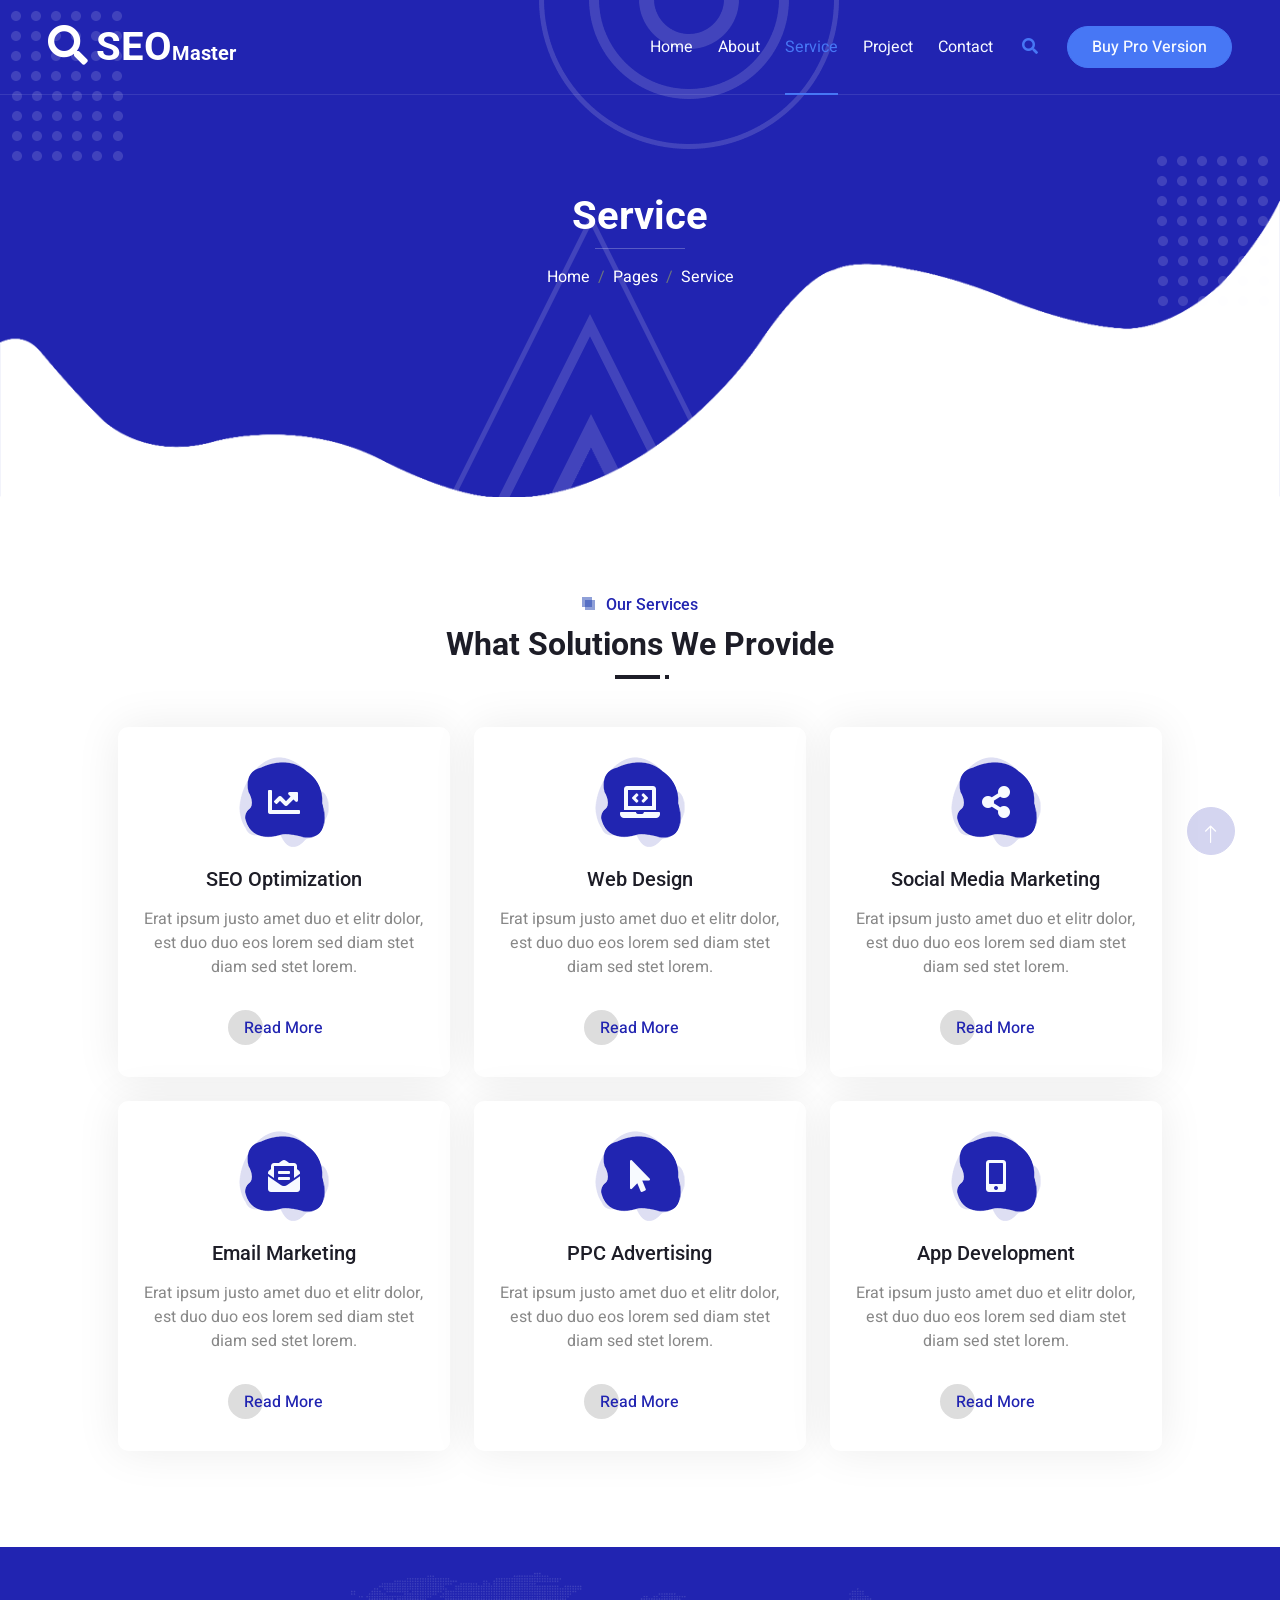
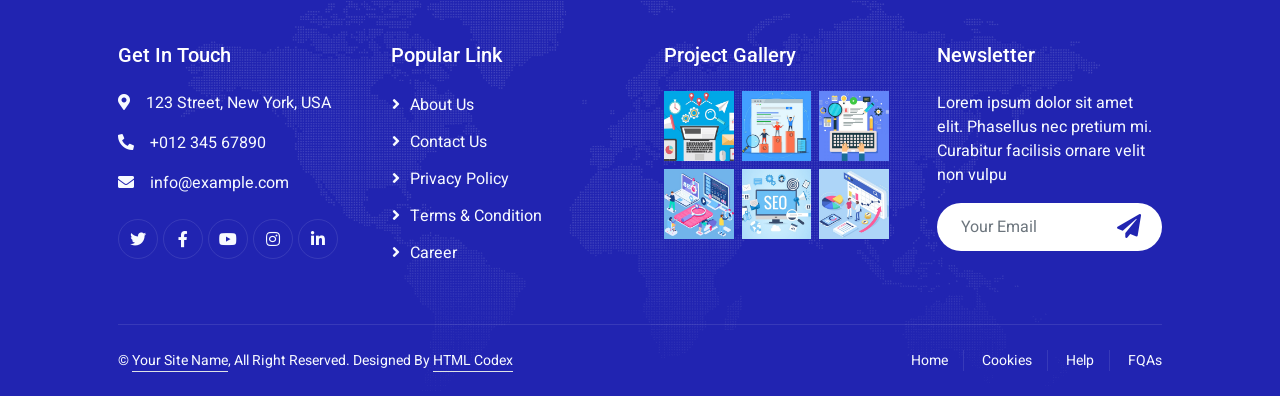
<file: SeoMaster/service.html>
<!DOCTYPE html>
<html lang="en">

<head>
    <meta charset="utf-8">
    <title>SEO Master - SEO Agency Website Template</title>
    <meta content="width=device-width, initial-scale=1.0" name="viewport">
    <meta content="" name="keywords">
    <meta content="" name="description">

    <!-- Favicon -->
    <link href="img/favicon.ico" rel="icon">

    <!-- Google Web Fonts -->
    <link rel="preconnect" href="https://fonts.googleapis.com">
    <link rel="preconnect" href="https://fonts.gstatic.com" crossorigin>
    <link href="https://fonts.googleapis.com/css2?family=Heebo:wght@400;500&family=Roboto:wght@400;500;700&display=swap" rel="stylesheet"> 

    <!-- Icon Font Stylesheet -->
    <link href="https://cdnjs.cloudflare.com/ajax/libs/font-awesome/5.10.0/css/all.min.css" rel="stylesheet">
    <link href="https://cdn.jsdelivr.net/npm/bootstrap-icons@1.4.1/font/bootstrap-icons.css" rel="stylesheet">

    <!-- Libraries Stylesheet -->
    <link href="lib/animate/animate.min.css" rel="stylesheet">

    <!-- Customized Bootstrap Stylesheet -->
    <link href="css/bootstrap.min.css" rel="stylesheet">

    <!-- Template Stylesheet -->
    <link href="css/style.css" rel="stylesheet">
</head>

<body>
    <div class="container-fluid bg-white p-0">
        <!-- Spinner Start -->
        <div id="spinner" class="show bg-white position-fixed translate-middle w-100 vh-100 top-50 start-50 d-flex align-items-center justify-content-center">
            <div class="spinner-grow text-primary" style="width: 3rem; height: 3rem;" role="status">
                <span class="sr-only">Loading...</span>
            </div>
        </div>
        <!-- Spinner End -->


        <!-- Navbar & Hero Start -->
        <div class="container-fluid position-relative p-0">
            <nav class="navbar navbar-expand-lg navbar-light px-4 px-lg-5 py-3 py-lg-0">
                <a href="" class="navbar-brand p-0">
                    <h1 class="m-0"><i class="fa fa-search me-2"></i>SEO<span class="fs-5">Master</span></h1>
                    <!-- <img src="img/logo.png" alt="Logo"> -->
                </a>
                <button class="navbar-toggler" type="button" data-bs-toggle="collapse" data-bs-target="#navbarCollapse">
                    <span class="fa fa-bars"></span>
                </button>
                <div class="collapse navbar-collapse" id="navbarCollapse">
                    <div class="navbar-nav ms-auto py-0">
                        <a href="index.html" class="nav-item nav-link">Home</a>
                        <a href="about.html" class="nav-item nav-link">About</a>
                        <a href="service.html" class="nav-item nav-link active">Service</a>
                        <a href="project.html" class="nav-item nav-link">Project</a>
                        <a href="contact.html" class="nav-item nav-link">Contact</a>
                    </div>
                    <butaton type="button" class="btn text-secondary ms-3"><i class="fa fa-search"></i></butaton>
                    <a href="https://htmlcodex.com/downloading/?item=2059" class="btn btn-secondary text-light rounded-pill py-2 px-4 ms-3">Buy Pro Version</a>
                </div>
            </nav>

            <div class="container-fluid py-5 bg-primary hero-header mb-5">
                <div class="container my-5 py-5 px-lg-5">
                    <div class="row g-5 py-5">
                        <div class="col-12 text-center">
                            <h1 class="text-white animated zoomIn">Service</h1>
                            <hr class="bg-white mx-auto mt-0" style="width: 90px;">
                            <nav aria-label="breadcrumb">
                                <ol class="breadcrumb justify-content-center">
                                    <li class="breadcrumb-item"><a class="text-white" href="#">Home</a></li>
                                    <li class="breadcrumb-item"><a class="text-white" href="#">Pages</a></li>
                                    <li class="breadcrumb-item text-white active" aria-current="page">Service</li>
                                </ol>
                            </nav>
                        </div>
                    </div>
                </div>
            </div>
        </div>
        <!-- Navbar & Hero End -->


        <!-- Service Start -->
        <div class="container-fluid py-5">
            <div class="container px-lg-5">
                <div class="section-title position-relative text-center mb-5 pb-2 wow fadeInUp" data-wow-delay="0.1s">
                    <h6 class="position-relative d-inline text-primary ps-4">Our Services</h6>
                    <h2 class="mt-2">What Solutions We Provide</h2>
                </div>
                <div class="row g-4">
                    <div class="col-lg-4 col-md-6 wow zoomIn" data-wow-delay="0.1s">
                        <div class="service-item d-flex flex-column justify-content-center text-center rounded">
                            <div class="service-icon flex-shrink-0">
                                <i class="fa fa-chart-line fa-2x"></i>
                            </div>
                            <h5 class="mb-3">SEO Optimization</h5>
                            <p>Erat ipsum justo amet duo et elitr dolor, est duo duo eos lorem sed diam stet diam sed stet lorem.</p>
                            <a class="btn px-3 mt-auto mx-auto" href="">Read More</a>
                        </div>
                    </div>
                    <div class="col-lg-4 col-md-6 wow zoomIn" data-wow-delay="0.3s">
                        <div class="service-item d-flex flex-column justify-content-center text-center rounded">
                            <div class="service-icon flex-shrink-0">
                                <i class="fa fa-laptop-code fa-2x"></i>
                            </div>
                            <h5 class="mb-3">Web Design</h5>
                            <p>Erat ipsum justo amet duo et elitr dolor, est duo duo eos lorem sed diam stet diam sed stet lorem.</p>
                            <a class="btn px-3 mt-auto mx-auto" href="">Read More</a>
                        </div>
                    </div>
                    <div class="col-lg-4 col-md-6 wow zoomIn" data-wow-delay="0.6s">
                        <div class="service-item d-flex flex-column justify-content-center text-center rounded">
                            <div class="service-icon flex-shrink-0">
                                <i class="fa fa-share-alt fa-2x"></i>
                            </div>
                            <h5 class="mb-3">Social Media Marketing</h5>
                            <p>Erat ipsum justo amet duo et elitr dolor, est duo duo eos lorem sed diam stet diam sed stet lorem.</p>
                            <a class="btn px-3 mt-auto mx-auto" href="">Read More</a>
                        </div>
                    </div>
                    <div class="col-lg-4 col-md-6 wow zoomIn" data-wow-delay="0.1s">
                        <div class="service-item d-flex flex-column justify-content-center text-center rounded">
                            <div class="service-icon flex-shrink-0">
                                <i class="fa fa-envelope-open-text fa-2x"></i>
                            </div>
                            <h5 class="mb-3">Email Marketing</h5>
                            <p>Erat ipsum justo amet duo et elitr dolor, est duo duo eos lorem sed diam stet diam sed stet lorem.</p>
                            <a class="btn px-3 mt-auto mx-auto" href="">Read More</a>
                        </div>
                    </div>
                    <div class="col-lg-4 col-md-6 wow zoomIn" data-wow-delay="0.3s">
                        <div class="service-item d-flex flex-column justify-content-center text-center rounded">
                            <div class="service-icon flex-shrink-0">
                                <i class="fa fa-mouse-pointer fa-2x"></i>
                            </div>
                            <h5 class="mb-3">PPC Advertising</h5>
                            <p>Erat ipsum justo amet duo et elitr dolor, est duo duo eos lorem sed diam stet diam sed stet lorem.</p>
                            <a class="btn px-3 mt-auto mx-auto" href="">Read More</a>
                        </div>
                    </div>
                    <div class="col-lg-4 col-md-6 wow zoomIn" data-wow-delay="0.6s">
                        <div class="service-item d-flex flex-column justify-content-center text-center rounded">
                            <div class="service-icon flex-shrink-0">
                                <i class="fa fa-mobile-alt fa-2x"></i>
                            </div>
                            <h5 class="mb-3">App Development</h5>
                            <p>Erat ipsum justo amet duo et elitr dolor, est duo duo eos lorem sed diam stet diam sed stet lorem.</p>
                            <a class="btn px-3 mt-auto mx-auto" href="">Read More</a>
                        </div>
                    </div>
                </div>
            </div>
        </div>
        <!-- Service End -->
        

        <!-- Footer Start -->
        <div class="container-fluid bg-primary text-light footer mt-5 pt-5 wow fadeIn" data-wow-delay="0.1s">
            <div class="container py-5 px-lg-5">
                <div class="row g-5">
                    <div class="col-md-6 col-lg-3">
                        <h5 class="text-white mb-4">Get In Touch</h5>
                        <p><i class="fa fa-map-marker-alt me-3"></i>123 Street, New York, USA</p>
                        <p><i class="fa fa-phone-alt me-3"></i>+012 345 67890</p>
                        <p><i class="fa fa-envelope me-3"></i>info@example.com</p>
                        <div class="d-flex pt-2">
                            <a class="btn btn-outline-light btn-social" href=""><i class="fab fa-twitter"></i></a>
                            <a class="btn btn-outline-light btn-social" href=""><i class="fab fa-facebook-f"></i></a>
                            <a class="btn btn-outline-light btn-social" href=""><i class="fab fa-youtube"></i></a>
                            <a class="btn btn-outline-light btn-social" href=""><i class="fab fa-instagram"></i></a>
                            <a class="btn btn-outline-light btn-social" href=""><i class="fab fa-linkedin-in"></i></a>
                        </div>
                    </div>
                    <div class="col-md-6 col-lg-3">
                        <h5 class="text-white mb-4">Popular Link</h5>
                        <a class="btn btn-link" href="">About Us</a>
                        <a class="btn btn-link" href="">Contact Us</a>
                        <a class="btn btn-link" href="">Privacy Policy</a>
                        <a class="btn btn-link" href="">Terms & Condition</a>
                        <a class="btn btn-link" href="">Career</a>
                    </div>
                    <div class="col-md-6 col-lg-3">
                        <h5 class="text-white mb-4">Project Gallery</h5>
                        <div class="row g-2">
                            <div class="col-4">
                                <img class="img-fluid" src="img/portfolio-1.jpg" alt="Image">
                            </div>
                            <div class="col-4">
                                <img class="img-fluid" src="img/portfolio-2.jpg" alt="Image">
                            </div>
                            <div class="col-4">
                                <img class="img-fluid" src="img/portfolio-3.jpg" alt="Image">
                            </div>
                            <div class="col-4">
                                <img class="img-fluid" src="img/portfolio-4.jpg" alt="Image">
                            </div>
                            <div class="col-4">
                                <img class="img-fluid" src="img/portfolio-5.jpg" alt="Image">
                            </div>
                            <div class="col-4">
                                <img class="img-fluid" src="img/portfolio-6.jpg" alt="Image">
                            </div>
                        </div>
                    </div>
                    <div class="col-md-6 col-lg-3">
                        <h5 class="text-white mb-4">Newsletter</h5>
                        <p>Lorem ipsum dolor sit amet elit. Phasellus nec pretium mi. Curabitur facilisis ornare velit non vulpu</p>
                        <div class="position-relative w-100 mt-3">
                            <input class="form-control border-0 rounded-pill w-100 ps-4 pe-5" type="text" placeholder="Your Email" style="height: 48px;">
                            <button type="button" class="btn shadow-none position-absolute top-0 end-0 mt-1 me-2"><i class="fa fa-paper-plane text-primary fs-4"></i></button>
                        </div>
                    </div>
                </div>
            </div>
            <div class="container px-lg-5">
                <div class="copyright">
                    <div class="row">
                        <div class="col-md-6 text-center text-md-start mb-3 mb-md-0">
                            &copy; <a class="border-bottom" href="#">Your Site Name</a>, All Right Reserved. 
							<!--/*** The author’s attribution link below must remain intact on your website. ***/-->
                            <!--/*** If you wish to remove this credit link, please purchase the Pro Version from https://htmlcodex.com . ***/-->
                            Designed By <a class="border-bottom" href="https://htmlcodex.com">HTML Codex</a>
                        </div>
                        <div class="col-md-6 text-center text-md-end">
                            <div class="footer-menu">
                                <a href="">Home</a>
                                <a href="">Cookies</a>
                                <a href="">Help</a>
                                <a href="">FQAs</a>
                            </div>
                        </div>
                    </div>
                </div>
            </div>
        </div>
        <!-- Footer End -->


        <!-- Back to Top -->
        <a href="#" class="btn btn-lg btn-primary btn-lg-square back-to-top pt-2"><i class="bi bi-arrow-up"></i></a>
    </div>

    <!-- JavaScript Libraries -->
    <script src="https://code.jquery.com/jquery-3.4.1.min.js"></script>
    <script src="https://cdn.jsdelivr.net/npm/bootstrap@5.0.0/dist/js/bootstrap.bundle.min.js"></script>
    <script src="lib/wow/wow.min.js"></script>
    <script src="lib/easing/easing.min.js"></script>
    <script src="lib/waypoints/waypoints.min.js"></script>

    <!-- Template Javascript -->
    <script src="js/main.js"></script>
</body>

</html>
</file>
<file: SeoMaster/css/style.css>
/********** Template CSS **********/
:root {
    --primary: #2124B1;
    --secondary: #4777F5;
    --light: #F7FAFF;
    --dark: #1D1D27;
}


/*** Spinner ***/
#spinner {
    opacity: 0;
    visibility: hidden;
    transition: opacity .5s ease-out, visibility 0s linear .5s;
    z-index: 99999;
}

#spinner.show {
    transition: opacity .5s ease-out, visibility 0s linear 0s;
    visibility: visible;
    opacity: 1;
}

.back-to-top {
    position: fixed;
    display: none;
    right: 45px;
    bottom: 45px;
    z-index: 99;
}


/*** Heading ***/
h1,
h2,
h3,
.fw-bold {
    font-weight: 700 !important;
}

h4,
h5,
h6,
.fw-medium {
    font-weight: 500 !important;
}


/*** Button ***/
.btn {
    font-weight: 500;
    transition: .5s;
}

.btn-square {
    width: 38px;
    height: 38px;
}

.btn-sm-square {
    width: 32px;
    height: 32px;
}

.btn-lg-square {
    width: 48px;
    height: 48px;
}

.btn-square,
.btn-sm-square,
.btn-lg-square {
    padding: 0;
    display: flex;
    align-items: center;
    justify-content: center;
    font-weight: normal;
    border-radius: 50px;
}


/*** Navbar ***/
.navbar-light .navbar-nav .nav-link {
    position: relative;
    margin-left: 25px;
    padding: 35px 0;
    color: var(--light) !important;
    outline: none;
    transition: .5s;
}

.sticky-top.navbar-light .navbar-nav .nav-link {
    padding: 20px 0;
    color: var(--dark) !important;
}

.navbar-light .navbar-nav .nav-link:hover,
.navbar-light .navbar-nav .nav-link.active {
    color: var(--secondary) !important;
}

.navbar-light .navbar-brand h1 {
    color: #FFFFFF;
}

.navbar-light .navbar-brand img {
    max-height: 60px;
    transition: .5s;
}

.sticky-top.navbar-light .navbar-brand img {
    max-height: 45px;
}

@media (max-width: 991.98px) {
    .sticky-top.navbar-light {
        position: relative;
        background: #FFFFFF;
    }

    .navbar-light .navbar-collapse {
        margin-top: 15px;
        border-top: 1px solid #DDDDDD;
    }

    .navbar-light .navbar-nav .nav-link,
    .sticky-top.navbar-light .navbar-nav .nav-link {
        padding: 10px 0;
        margin-left: 0;
        color: var(--dark) !important;
    }

    .navbar-light .navbar-brand h1 {
        color: var(--primary);
    }

    .navbar-light .navbar-brand img {
        max-height: 45px;
    }
}

@media (min-width: 992px) {
    .navbar-light {
        position: absolute;
        width: 100%;
        top: 0;
        left: 0;
        border-bottom: 1px solid rgba(256, 256, 256, .1);
        z-index: 999;
    }
    
    .sticky-top.navbar-light {
        position: fixed;
        background: #FFFFFF;
    }

    .navbar-light .navbar-nav .nav-link::before {
        position: absolute;
        content: "";
        width: 0;
        height: 2px;
        bottom: -1px;
        left: 50%;
        background: var(--secondary);
        transition: .5s;
    }

    .navbar-light .navbar-nav .nav-link:hover::before,
    .navbar-light .navbar-nav .nav-link.active::before {
        width: 100%;
        left: 0;
    }

    .navbar-light .navbar-nav .nav-link.nav-contact::before {
        display: none;
    }

    .sticky-top.navbar-light .navbar-brand h1 {
        color: var(--primary);
    }
}


/*** Hero Header ***/
.hero-header {
    background:
        url(../img/bg-dot.png),
        url(../img/bg-dot.png),
        url(../img/bg-round.png),
        url(../img/bg-tree.png),
        url(../img/bg-bottom-hero.png);
    background-position:
        10px 10px,
        bottom 190px right 10px,
        left 55% top -1px,
        left 45% bottom -1px,
        center bottom -1px;
    background-repeat: no-repeat;
    background-size:
        auto,
        auto,
        auto,
        auto,
        100% auto;
}


/*** Section Title ***/
.section-title::before {
    position: absolute;
    content: "";
    width: 45px;
    height: 4px;
    bottom: 0;
    left: 0;
    background: var(--dark);
}

.section-title::after {
    position: absolute;
    content: "";
    width: 4px;
    height: 4px;
    bottom: 0;
    left: 50px;
    background: var(--dark);
}

.section-title.text-center::before {
    left: 50%;
    margin-left: -25px;
}

.section-title.text-center::after {
    left: 50%;
    margin-left: 25px;
}

.section-title h6::before,
.section-title h6::after {
    position: absolute;
    content: "";
    width: 10px;
    height: 10px;
    top: 2px;
    left: 0;
    background: rgba(33, 66, 177, .5);
}

.section-title h6::after {
    top: 5px;
    left: 3px;
}


/*** Service ***/
.service-item {
    position: relative;
    height: 350px;
    padding: 30px 25px;
    background: #FFFFFF;
    box-shadow: 0 0 45px rgba(0, 0, 0, .08);
    transition: .5s;
}

.service-item:hover {
    background: var(--primary);
}

.service-item .service-icon {
    margin: 0 auto 20px auto;
    width: 90px;
    height: 90px;
    display: flex;
    align-items: center;
    justify-content: center;
    color: var(--light);
    background: url(../img/icon-shape-primary.png) center center no-repeat;
    transition: .5s;
}

.service-item:hover .service-icon {
    color: var(--primary);
    background: url(../img/icon-shape-white.png);
}

.service-item h5,
.service-item p {
    transition: .5s;
}

.service-item:hover h5,
.service-item:hover p {
    color: var(--light);
}

.service-item a.btn {
    position: relative;
    display: flex;
    color: var(--primary);
    transition: .5s;
    z-index: 1;
}

.service-item:hover a.btn {
    color: var(--primary);
}

.service-item a.btn::before {
    position: absolute;
    content: "";
    width: 35px;
    height: 35px;
    top: 0;
    left: 0;
    border-radius: 35px;
    background: #DDDDDD;
    transition: .5s;
    z-index: -1;
}

.service-item:hover a.btn::before {
    width: 100%;
    background: var(--light);
}


/*** Project Portfolio ***/
.portfolio-overlay {
    position: absolute;
    display: flex;
    flex-direction: column;
    justify-content: center;
    width: 100%;
    height: 100%;
    padding: 30px;
    top: 0;
    left: 0;
    background: var(--primary);
    transition: .5s;
    z-index: 1;
    opacity: 0;
}

.portfolio-item:hover .portfolio-overlay {
    opacity: 1;
}

.portfolio-item .btn {
    position: absolute;
    width: 90px;
    height: 90px;
    top: 0px;
    right: 0px;
    display: flex;
    align-items: center;
    justify-content: center;
    background: url(../img/icon-shape-white.png) center center no-repeat;
    border: none;
    transition: .5s;
    opacity: 0;
    z-index: 2;
}

.portfolio-item:hover .btn {
    opacity: 1;
    transition-delay: .15s;
}


/*** Footer ***/
.footer {
    background: url(../img/footer.png) center center no-repeat;
    background-size: contain;
}

.footer .btn.btn-social {
    margin-right: 5px;
    width: 40px;
    height: 40px;
    display: flex;
    align-items: center;
    justify-content: center;
    color: var(--light);
    border: 1px solid rgba(256, 256, 256, .1);
    border-radius: 40px;
    transition: .3s;
}

.footer .btn.btn-social:hover {
    color: var(--primary);
}

.footer .btn.btn-link {
    display: block;
    margin-bottom: 10px;
    padding: 0;
    text-align: left;
    color: var(--light);
    font-weight: normal;
    transition: .3s;
}

.footer .btn.btn-link::before {
    position: relative;
    content: "\f105";
    font-family: "Font Awesome 5 Free";
    font-weight: 900;
    margin-right: 10px;
}

.footer .btn.btn-link:hover {
    letter-spacing: 1px;
    box-shadow: none;
}

.footer .copyright {
    padding: 25px 0;
    font-size: 14px;
    border-top: 1px solid rgba(256, 256, 256, .1);
}

.footer .copyright a {
    color: var(--light);
}

.footer .footer-menu a {
    margin-right: 15px;
    padding-right: 15px;
    border-right: 1px solid rgba(255, 255, 255, .1);
}

.footer .footer-menu a:last-child {
    margin-right: 0;
    padding-right: 0;
    border-right: none;
}
</file>
